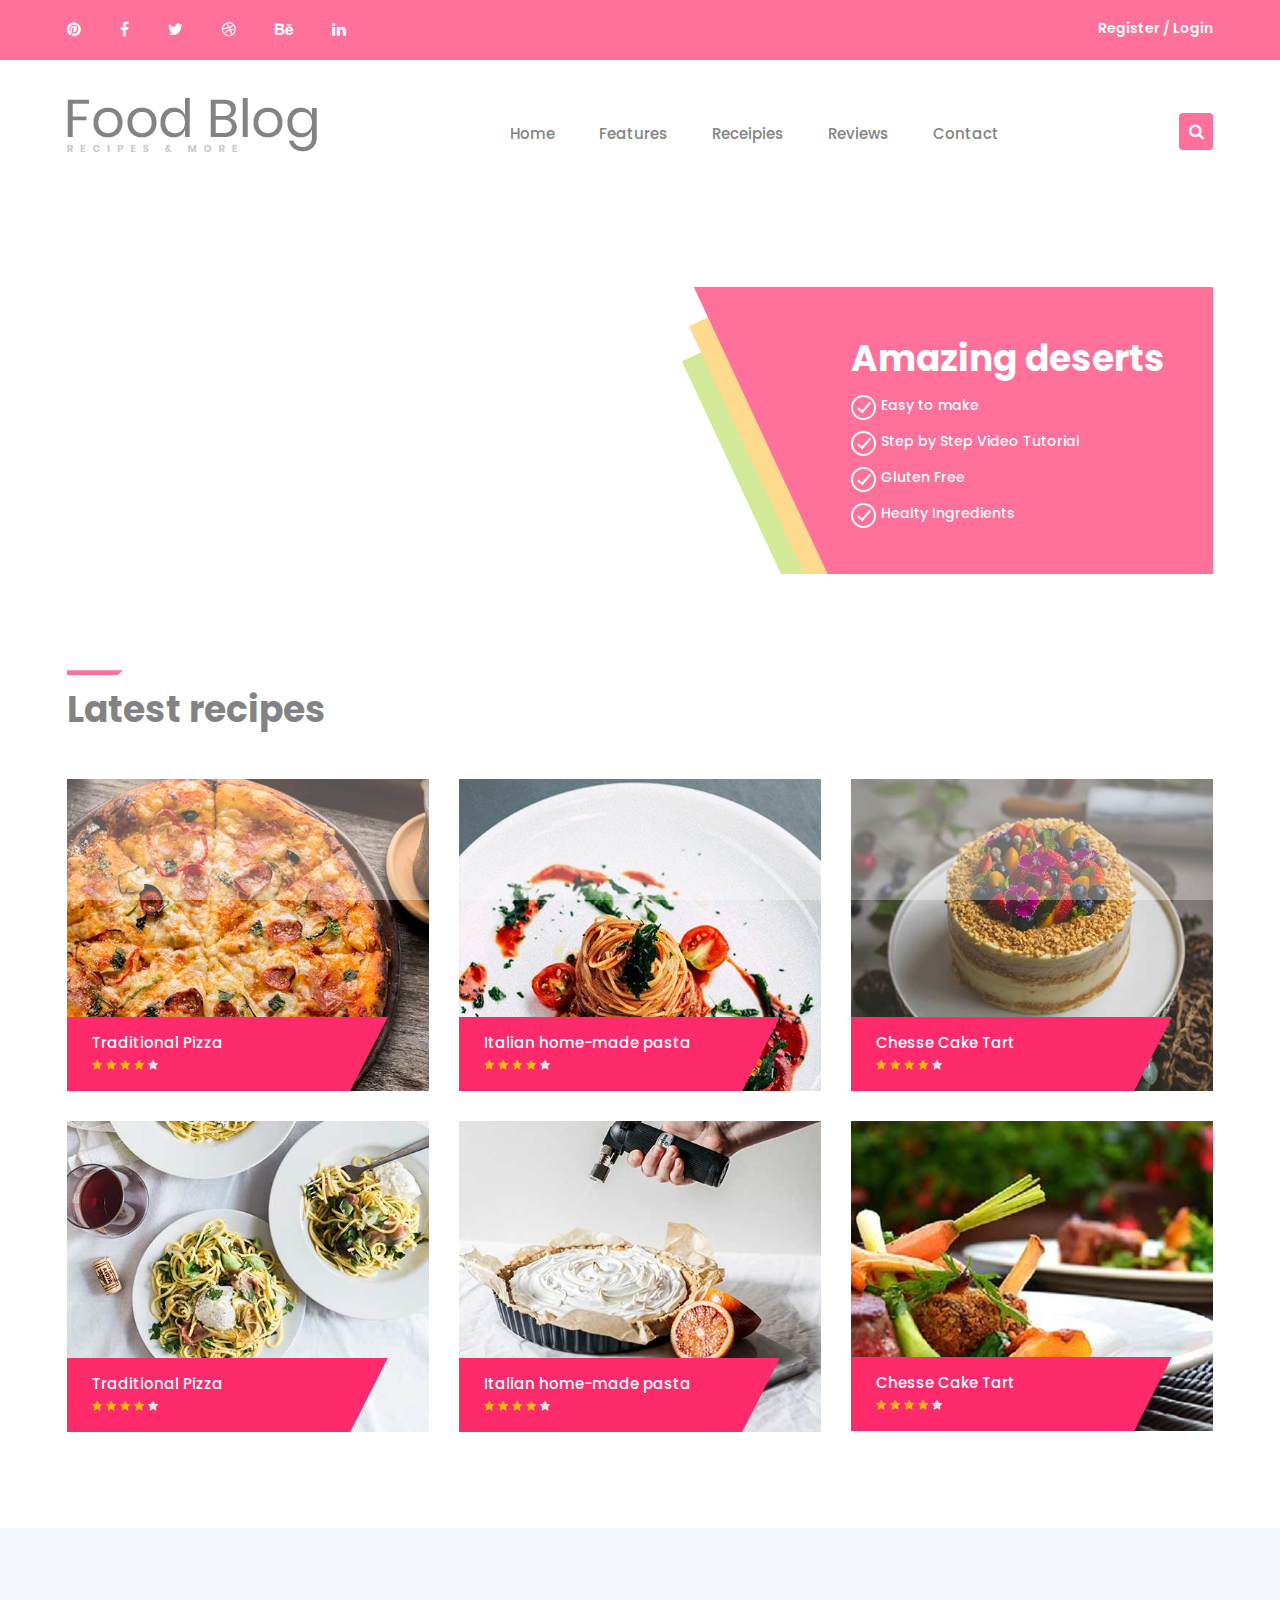
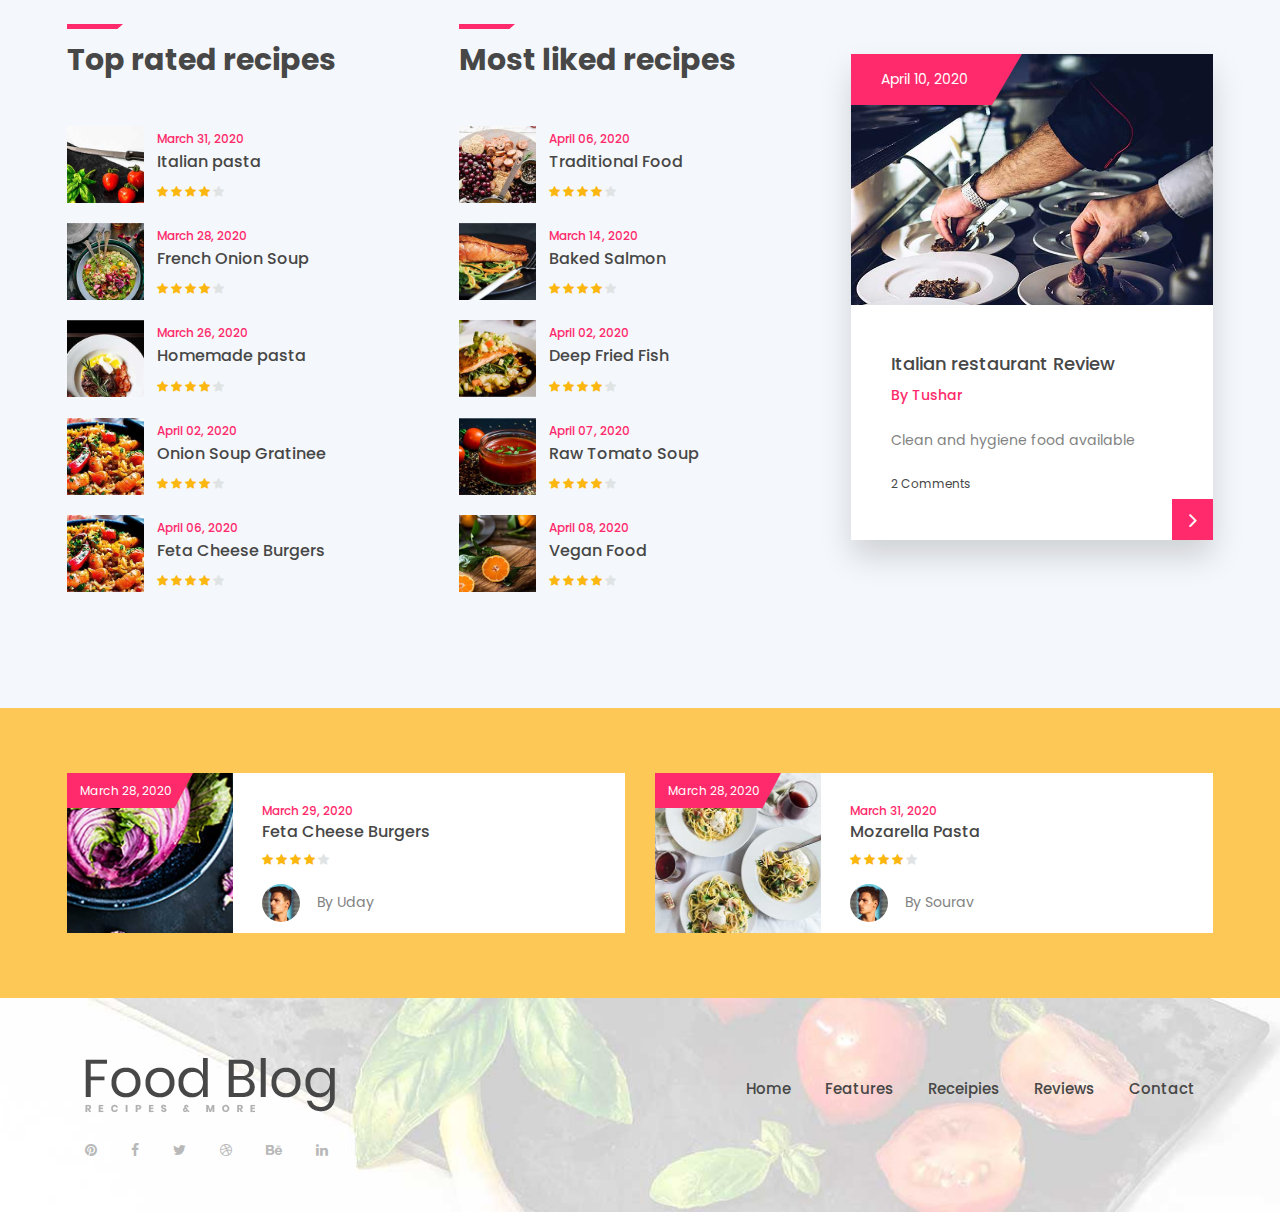
<file: index.html>
<!DOCTYPE html>
<html lang="en">
<head>
	<title>Food Blog</title>
	<meta charset="UTF-8">
	<meta name="description" content="Food Blog">
	<meta name="keywords" content="food, unica, creative, html">
	<meta name="viewport" content="width=device-width, initial-scale=1.0">

	<link href="img/favicon.ico" rel="shortcut icon"/>


	<link href="https://fonts.googleapis.com/css?family=Poppins:400,400i,500,500i,600,600i,700" rel="stylesheet">


	<link rel="stylesheet" href="css/bootstrap.min.css"/>
	<link rel="stylesheet" href="css/font-awesome.min.css"/>
	<link rel="stylesheet" href="css/owl.carousel.css"/>
	<link rel="stylesheet" href="css/animate.css"/>
	<link rel="stylesheet" href="css/style.css"/>
</head>
<body>
    <div id="preloder">
		<div class="loader"></div>
	</div>


	<header class="header-section">
		<div class="header-top">
			<div class="container">
				<div class="header-social">
					<a href="#"><i class="fa fa-pinterest"></i></a>
					<a href="#"><i class="fa fa-facebook"></i></a>
					<a href="#"><i class="fa fa-twitter"></i></a>
					<a href="#"><i class="fa fa-dribbble"></i></a>
					<a href="#"><i class="fa fa-behance"></i></a>
					<a href="#"><i class="fa fa-linkedin"></i></a>
				</div>
				<div class="user-panel">
					<a href="#">Register</a> /
					<a href="#">Login</a>
				</div>
			</div>
		</div>
		<div class="header-bottom">
			<div class="container">
				<a href="index.html" class="site-logo">
					<img src="img/logo.png" alt="">
				</a>
				<div class="nav-switch">
					<i class="fa fa-bars"></i>
				</div>
				<div class="header-search">
					<a href="#"><i class="fa fa-search"></i></a>
				</div>
				<ul class="main-menu">
					<li><a href="index.html">Home</a></li>
					<li><a href="about.html">Features</a></li>
					<li><a href="recipes.html">Receipies</a></li>
					<li><a href="#">Reviews</a></li>
					<li><a href="contact.html">Contact</a></li>
				</ul>
			</div>
		</div>
	</header>




	<section class="hero-section">
		<div class="hero-slider owl-carousel">
			<div class="hero-slide-item set-bg" data-setbg="img/slider-bg-1.jpg">
				<div class="hs-text">
					<h2 class="hs-title-1"><span>Healthy Recipes</span></h2>
					<h2 class="hs-title-2"><span>from the best chefs</span></h2>
					<h2 class="hs-title-3"><span>for all the foodies</span></h2>
				</div>
			</div>
			<div class="hero-slide-item set-bg" data-setbg="img/slider-bg-2.jpg">
				<div class="hs-text">
					<h2 class="hs-title-1"><span>Healthy Recipes</span></h2>
					<h2 class="hs-title-2"><span>from the best chefs</span></h2>
					<h2 class="hs-title-3"><span>for all the foodies</span></h2>
				</div>
			</div>
		</div>
	</section>

	<section class="add-section spad">
		<div class="container">
			<div class="add-warp">
				<div class="add-slider owl-carousel">
					<div class="as-item set-bg" data-setbg="img/add/1.jpg"></div>
					<div class="as-item set-bg" data-setbg="img/add/2.jpg"></div>
					<div class="as-item set-bg" data-setbg="img/add/3.jpg"></div>
				</div>
				<div class="row add-text-warp">
					<div class="col-lg-4 col-md-5 offset-lg-8 offset-md-7">
						<div class="add-text text-white">
							<div class="at-style"></div>
							<h2>Amazing deserts</h2>
							<ul>
								<li>Easy to make</li>
								<li>Step by Step Video Tutorial</li>
								<li>Gluten Free</li>
								<li>Healty  Ingredients</li>
							</ul>
						</div>
					</div>
				</div>
			</div>
		</div>
	</section>




	<section class="recipes-section spad pt-0">
		<div class="container">
			<div class="section-title">
				<h2>Latest recipes</h2>
			</div>
			<div class="row">
				<div class="col-lg-4 col-md-6">
					<div class="recipe">
						<img src="img/recipes/1.jpg" alt="">
						<div class="recipe-info-warp">
							<div class="recipe-info">
								<h3>Traditional Pizza</h3>
								<div class="rating">
									<i class="fa fa-star"></i>
									<i class="fa fa-star"></i>
									<i class="fa fa-star"></i>
									<i class="fa fa-star"></i>
									<i class="fa fa-star is-fade"></i>
								</div>
							</div>
						</div>
					</div>
				</div>
				<div class="col-lg-4 col-md-6 col-md-6">
					<div class="recipe">
						<img src="img/recipes/2.jpg" alt="">
						<div class="recipe-info-warp">
							<div class="recipe-info">
								<h3>Italian home-made pasta</h3>
								<div class="rating">
									<i class="fa fa-star"></i>
									<i class="fa fa-star"></i>
									<i class="fa fa-star"></i>
									<i class="fa fa-star"></i>
									<i class="fa fa-star is-fade"></i>
								</div>
							</div>
						</div>
					</div>
				</div>
				<div class="col-lg-4 col-md-6">
					<div class="recipe">
						<img src="img/recipes/3.jpg" alt="">
						<div class="recipe-info-warp">
							<div class="recipe-info">
								<h3>Chesse Cake Tart</h3>
								<div class="rating">
									<i class="fa fa-star"></i>
									<i class="fa fa-star"></i>
									<i class="fa fa-star"></i>
									<i class="fa fa-star"></i>
									<i class="fa fa-star is-fade"></i>
								</div>
							</div>
						</div>
					</div>
				</div>
				<div class="col-lg-4 col-md-6">
					<div class="recipe">
						<img src="img/recipes/4.jpg" alt="">
						<div class="recipe-info-warp">
							<div class="recipe-info">
								<h3>Traditional Pizza</h3>
								<div class="rating">
									<i class="fa fa-star"></i>
									<i class="fa fa-star"></i>
									<i class="fa fa-star"></i>
									<i class="fa fa-star"></i>
									<i class="fa fa-star is-fade"></i>
								</div>
							</div>
						</div>
					</div>
				</div>
				<div class="col-lg-4 col-md-6">
					<div class="recipe">
						<img src="img/recipes/5.jpg" alt="">
						<div class="recipe-info-warp">
							<div class="recipe-info">
								<h3>Italian home-made pasta</h3>
								<div class="rating">
									<i class="fa fa-star"></i>
									<i class="fa fa-star"></i>
									<i class="fa fa-star"></i>
									<i class="fa fa-star"></i>
									<i class="fa fa-star is-fade"></i>
								</div>
							</div>
						</div>
					</div>
				</div>
				<div class="col-lg-4 col-md-6">
					<div class="recipe">
						<img src="img/recipes/6.jpg" alt="">
						<div class="recipe-info-warp">
								<div class="recipe-info">
								<h3>Chesse Cake Tart</h3>
								<div class="rating">
									<i class="fa fa-star"></i>
									<i class="fa fa-star"></i>
									<i class="fa fa-star"></i>
									<i class="fa fa-star"></i>
									<i class="fa fa-star is-fade"></i>
								</div>
							</div>
						</div>
					</div>
				</div>
			</div>
		</div>
	</section>

	<section class="bottom-widgets-section spad">
		<div class="container">
			<div class="row">
				<div class="col-lg-4 col-md-6 ftw-warp">
					<div class="section-title">
						<h3>Top rated recipes</h3>
					</div>
					<ul class="sp-recipes-list">
						<li>
							<div class="rl-thumb set-bg" data-setbg="img/thumb/1.jpg"></div>
							<div class="rl-info">
								<span>March 31, 2020</span>
								<h6>Italian pasta</h6>
								<div class="rating">
									<i class="fa fa-star"></i>
									<i class="fa fa-star"></i>
									<i class="fa fa-star"></i>
									<i class="fa fa-star"></i>
									<i class="fa fa-star is-fade"></i>
								</div>
							</div>
						</li>
						<li>
							<div class="rl-thumb set-bg" data-setbg="img/thumb/2.jpg"></div>
							<div class="rl-info">
								<span>March 28, 2020</span>
								<h6>French Onion Soup</h6>
								<div class="rating">
									<i class="fa fa-star"></i>
									<i class="fa fa-star"></i>
									<i class="fa fa-star"></i>
									<i class="fa fa-star"></i>
									<i class="fa fa-star is-fade"></i>
								</div>
							</div>
						</li>
						<li>
							<div class="rl-thumb set-bg" data-setbg="img/thumb/3.jpg"></div>
							<div class="rl-info">
								<span>March 26, 2020</span>
								<h6>Homemade  pasta</h6>
								<div class="rating">
									<i class="fa fa-star"></i>
									<i class="fa fa-star"></i>
									<i class="fa fa-star"></i>
									<i class="fa fa-star"></i>
									<i class="fa fa-star is-fade"></i>
								</div>
							</div>
						</li>
						<li>
							<div class="rl-thumb set-bg" data-setbg="img/thumb/4.jpg"></div>
							<div class="rl-info">
								<span>April 02, 2020</span>
								<h6>Onion Soup Gratinee</h6>
								<div class="rating">
									<i class="fa fa-star"></i>
									<i class="fa fa-star"></i>
									<i class="fa fa-star"></i>
									<i class="fa fa-star"></i>
									<i class="fa fa-star is-fade"></i>
								</div>
							</div>
						</li>
						<li>
							<div class="rl-thumb set-bg" data-setbg="img/thumb/4.jpg"></div>
							<div class="rl-info">
								<span>April 06, 2020</span>
								<h6>Feta Cheese Burgers</h6>
								<div class="rating">
									<i class="fa fa-star"></i>
									<i class="fa fa-star"></i>
									<i class="fa fa-star"></i>
									<i class="fa fa-star"></i>
									<i class="fa fa-star is-fade"></i>
								</div>
							</div>
						</li>
					</ul>
				</div>
				<div class="col-lg-4 col-md-6 ftw-warp">
					<div class="section-title">
						<h3>Most liked recipes</h3>
					</div>
					<ul class="sp-recipes-list">
						<li>
							<div class="rl-thumb set-bg" data-setbg="img/thumb/6.jpg"></div>
							<div class="rl-info">
								<span>April 06, 2020</span>
								<h6>Traditional Food</h6>
								<div class="rating">
									<i class="fa fa-star"></i>
									<i class="fa fa-star"></i>
									<i class="fa fa-star"></i>
									<i class="fa fa-star"></i>
									<i class="fa fa-star is-fade"></i>
								</div>
							</div>
						</li>
						<li>
							<div class="rl-thumb set-bg" data-setbg="img/thumb/7.jpg"></div>
							<div class="rl-info">
								<span>March 14, 2020</span>
								<h6>Baked Salmon</h6>
								<div class="rating">
									<i class="fa fa-star"></i>
									<i class="fa fa-star"></i>
									<i class="fa fa-star"></i>
									<i class="fa fa-star"></i>
									<i class="fa fa-star is-fade"></i>
								</div>
							</div>
						</li>
						<li>
							<div class="rl-thumb set-bg" data-setbg="img/thumb/8.jpg"></div>
							<div class="rl-info">
								<span>April 02, 2020</span>
								<h6>Deep Fried Fish</h6>
								<div class="rating">
									<i class="fa fa-star"></i>
									<i class="fa fa-star"></i>
									<i class="fa fa-star"></i>
									<i class="fa fa-star"></i>
									<i class="fa fa-star is-fade"></i>
								</div>
							</div>
						</li>
						<li>
							<div class="rl-thumb set-bg" data-setbg="img/thumb/9.jpg"></div>
							<div class="rl-info">
								<span>April 07, 2020</span>
								<h6>Raw Tomato Soup</h6>
								<div class="rating">
									<i class="fa fa-star"></i>
									<i class="fa fa-star"></i>
									<i class="fa fa-star"></i>
									<i class="fa fa-star"></i>
									<i class="fa fa-star is-fade"></i>
								</div>
							</div>
						</li>
						<li>
							<div class="rl-thumb set-bg" data-setbg="img/thumb/10.jpg"></div>
							<div class="rl-info">
								<span>April 08, 2020</span>
								<h6>Vegan Food</h6>
								<div class="rating">
									<i class="fa fa-star"></i>
									<i class="fa fa-star"></i>
									<i class="fa fa-star"></i>
									<i class="fa fa-star"></i>
									<i class="fa fa-star is-fade"></i>
								</div>
							</div>
						</li>
					</ul>
				</div>
				<div class="col-lg-4">
					<div class="sp-blog-item">
						<div class="blog-thubm">
							<img src="img/blog/1.jpg" alt="">
							<div class="blog-date">
								<span>April 10, 2020</span>
							</div>
						</div>
						<div class="blog-text">
							<h5>Italian restaurant Review</h5>
							<span>By Tushar</span>
							<p>Clean and hygiene food available</p>
							<a href="#" class="comment">2 Comments</a>
							<a href="#" class="readmore"><i class="fa fa-angle-right"></i></a>
						</div>
					</div>
				</div>
			</div>
		</div>
	</section>

	<section class="review-section">
		<div class="container">
			<div class="row">
				<div class="col-lg-6 col-md-8 offset-lg-0 offset-md-2">
					<div class="review-item">
						<div class="review-thumb set-bg" data-setbg="img/thumb/11.jpg">
							<div class="review-date">
								<span>March 28, 2020</span>
							</div>
						</div>
						<div class="review-text">
							<span>March 29, 2020</span>
							<h6>Feta Cheese Burgers</h6>
							<div class="rating">
								<i class="fa fa-star"></i>
								<i class="fa fa-star"></i>
								<i class="fa fa-star"></i>
								<i class="fa fa-star"></i>
								<i class="fa fa-star is-fade"></i>
							</div>
							<div class="author-meta">
								<div class="author-pic set-bg" data-setbg="img/author.jpg"></div>
								<p>By Uday</p>
							</div>
						</div>
					</div>
				</div>
				<div class="col-lg-6 col-md-8 offset-lg-0 offset-md-2">
					<div class="review-item">
						<div class="review-thumb set-bg" data-setbg="img/thumb/12.jpg">
							<div class="review-date">
								<span>March 28, 2020</span>
							</div>
						</div>
						<div class="review-text">
							<span>March 31, 2020</span>
							<h6>Mozarella Pasta</h6>
							<div class="rating">
								<i class="fa fa-star"></i>
								<i class="fa fa-star"></i>
								<i class="fa fa-star"></i>
								<i class="fa fa-star"></i>
								<i class="fa fa-star is-fade"></i>
							</div>
							<div class="author-meta">
								<div class="author-pic set-bg" data-setbg="img/author.jpg"></div>
								<p>By Sourav</p>
							</div>
						</div>
					</div>
				</div>
			</div>
		</div>
	</section>

	<div class="gallery">
		<div class="gallery-slider owl-carousel">
			<div class="gs-item set-bg" data-setbg="img/instagram/1.jpg"></div>
			<div class="gs-item set-bg" data-setbg="img/instagram/2.jpg"></div>
			<div class="gs-item set-bg" data-setbg="img/instagram/3.jpg"></div>
			<div class="gs-item set-bg" data-setbg="img/instagram/4.jpg"></div>
			<div class="gs-item set-bg" data-setbg="img/instagram/5.jpg"></div>
			<div class="gs-item set-bg" data-setbg="img/instagram/6.jpg"></div>
		</div>
	</div>

	<footer class="footer-section set-bg" data-setbg="img/footer-bg.jpg">
		<div class="container-fluid">
			<div class="row">
				<div class="col-lg-6">
					<div class="footer-logo">
						<img src="img/logo.png" alt="">
					</div>
					<div class="footer-social">
						<a href="#"><i class="fa fa-pinterest"></i></a>
						<a href="#"><i class="fa fa-facebook"></i></a>
						<a href="#"><i class="fa fa-twitter"></i></a>
						<a href="#"><i class="fa fa-dribbble"></i></a>
						<a href="#"><i class="fa fa-behance"></i></a>
						<a href="#"><i class="fa fa-linkedin"></i></a>
					</div>
				</div>
				<div class="col-lg-6 text-lg-right">
					<ul class="footer-menu">
						<li><a href="#">Home</a></li>
						<li><a href="#">Features</a></li>
						<li><a href="#">Receipies</a></li>
						<li><a href="#">Reviews</a></li>
						<li><a href="#">Contact</a></li>
					</ul>

				</div>
			</div>
		</div>
	</footer>

	<script src="js/jquery-3.2.1.min.js"></script>
	<script src="js/owl.carousel.min.js"></script>
	<script src="js/main.js"></script>
</body>
</html>
</file>
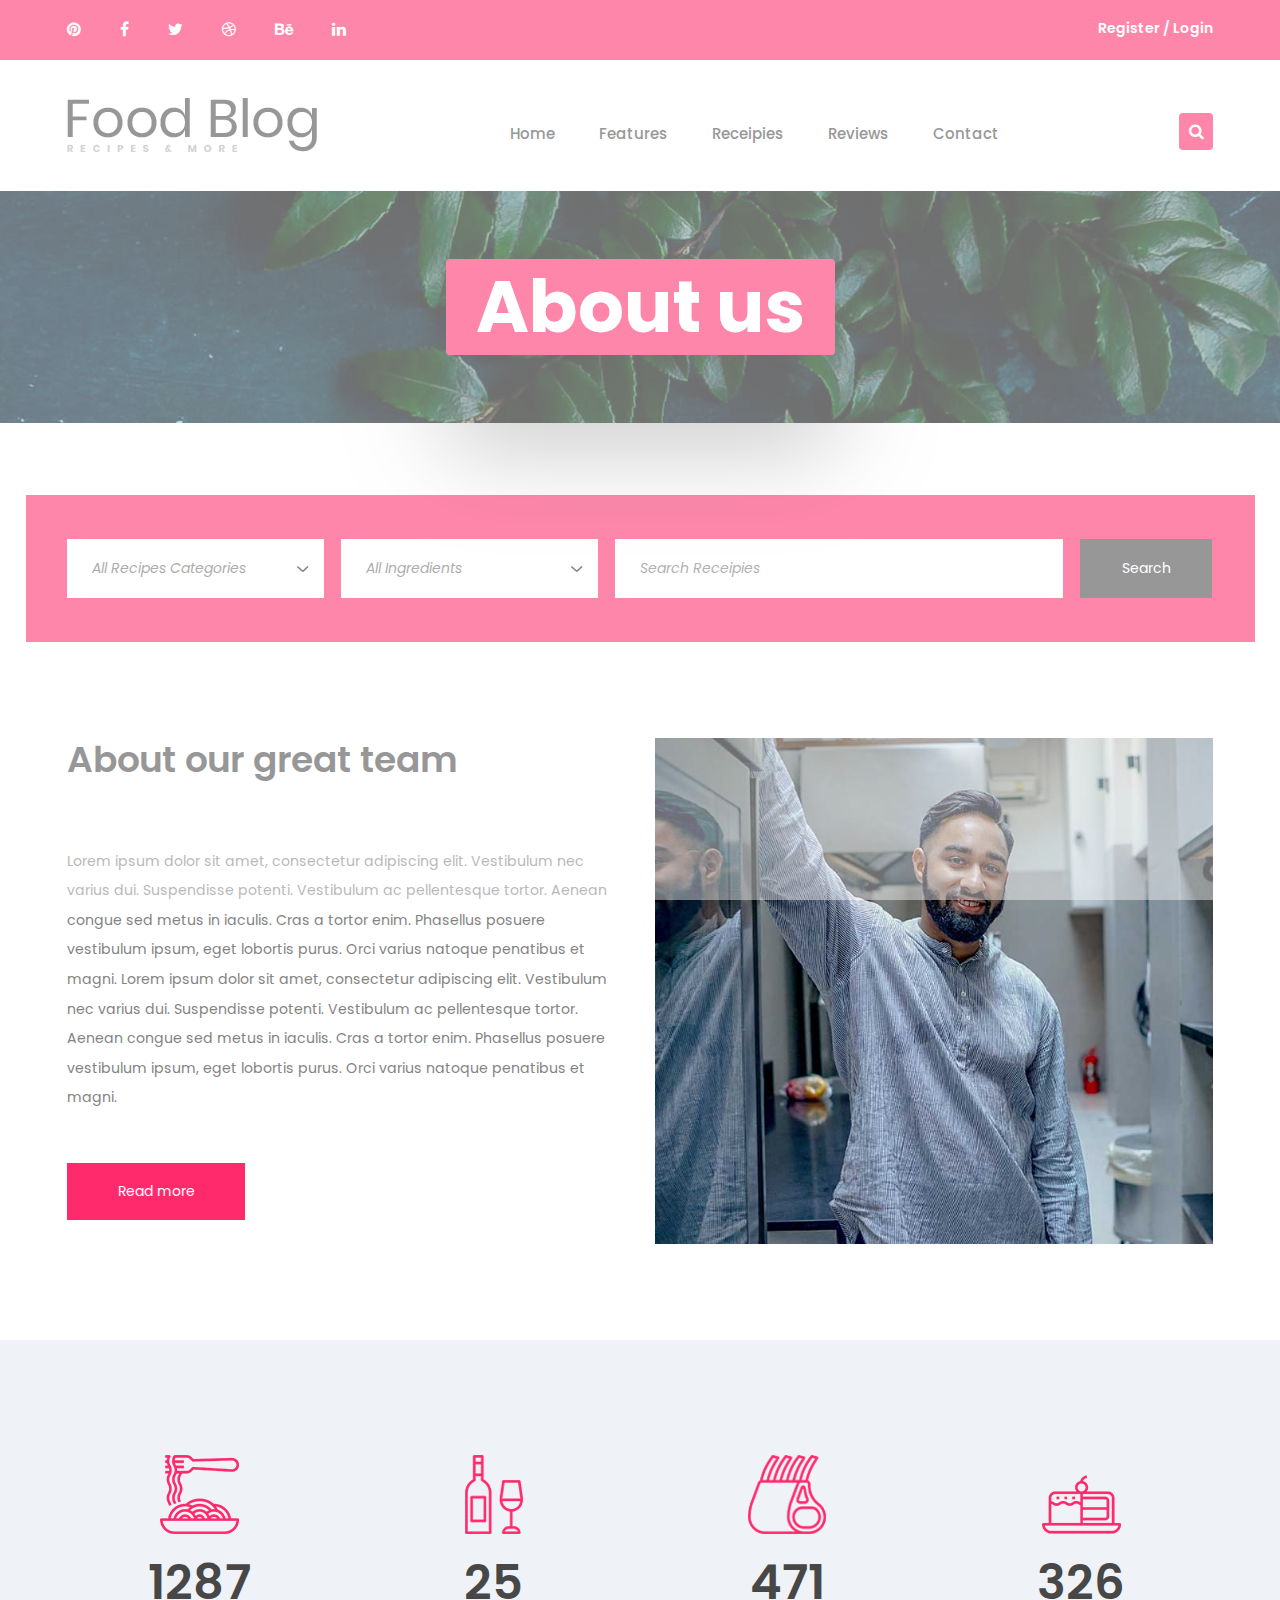
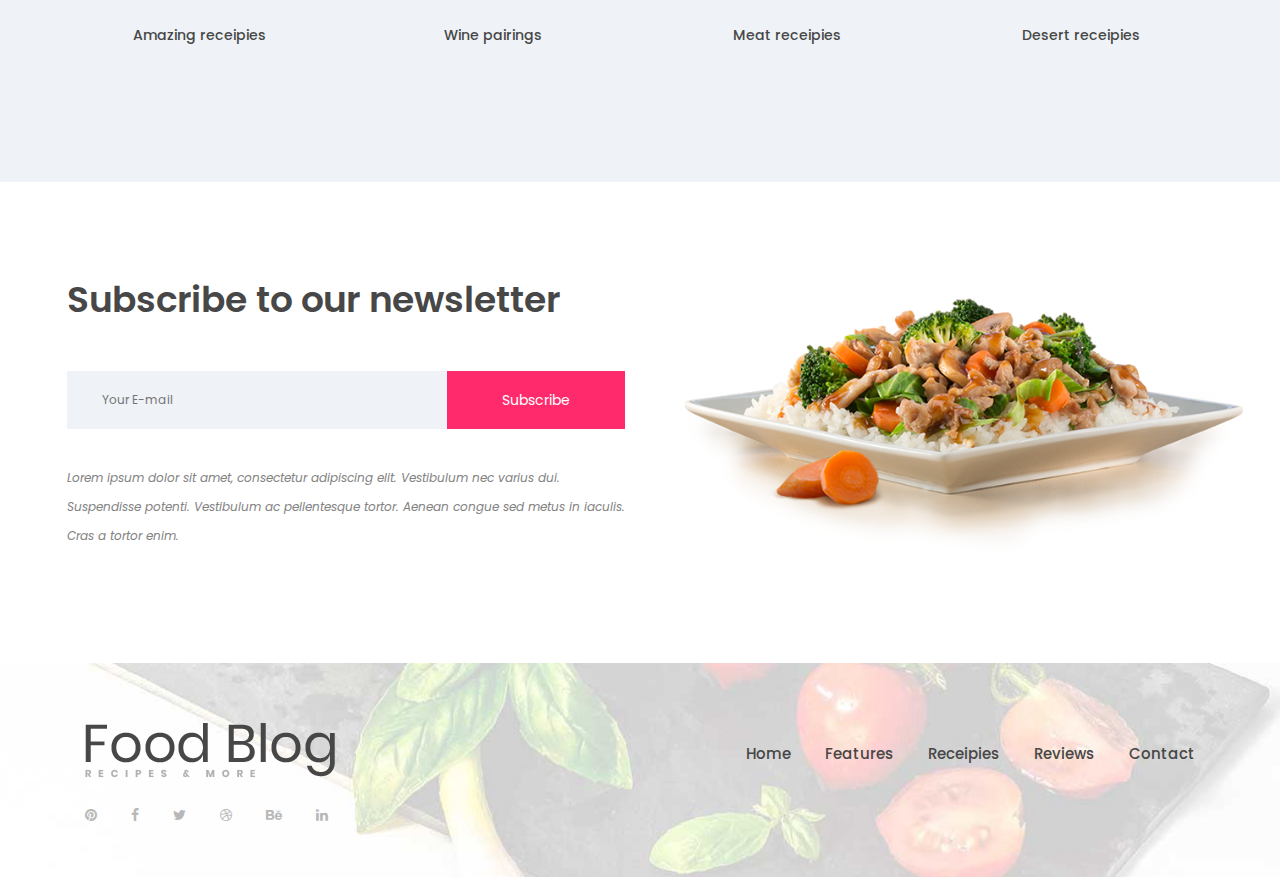
<file: about.html>
<!DOCTYPE html>
<html lang="en">
<head>
	<title>Food Blog</title>
	<meta charset="UTF-8">
	<meta name="description" content="Food Blog">
	<meta name="keywords" content="food, unica, creative, html">
	<meta name="viewport" content="width=device-width, initial-scale=1.0">

	<link href="img/favicon.ico" rel="shortcut icon"/>


	<link href="https://fonts.googleapis.com/css?family=Poppins:400,400i,500,500i,600,600i,700" rel="stylesheet">


	<link rel="stylesheet" href="css/bootstrap.min.css"/>
	<link rel="stylesheet" href="css/font-awesome.min.css"/>
	<link rel="stylesheet" href="css/owl.carousel.css"/>
	<link rel="stylesheet" href="css/animate.css"/>
	<link rel="stylesheet" href="css/style.css"/>



	  <script src="https://oss.maxcdn.com/html5shiv/3.7.2/html5shiv.min.js"></script>
	  <script src="https://oss.maxcdn.com/respond/1.4.2/respond.min.js"></script>


</head>
<body>

	<div id="preloder">
		<div class="loader"></div>
	</div>


	<header class="header-section">
		<div class="header-top">
			<div class="container">
				<div class="header-social">
					<a href="#"><i class="fa fa-pinterest"></i></a>
					<a href="#"><i class="fa fa-facebook"></i></a>
					<a href="#"><i class="fa fa-twitter"></i></a>
					<a href="#"><i class="fa fa-dribbble"></i></a>
					<a href="#"><i class="fa fa-behance"></i></a>
					<a href="#"><i class="fa fa-linkedin"></i></a>
				</div>
				<div class="user-panel">
					<a href="#">Register</a> /
					<a href="#">Login</a>
				</div>
			</div>
		</div>
		<div class="header-bottom">
			<div class="container">
				<a href="index.html" class="site-logo">
					<img src="img/logo.png" alt="">
				</a>
				<div class="nav-switch">
					<i class="fa fa-bars"></i>
				</div>
				<div class="header-search">
					<a href="#"><i class="fa fa-search"></i></a>
				</div>
				<ul class="main-menu">
					<li><a href="index.html">Home</a></li>
					<li><a href="about.html">Features</a></li>
					<li><a href="recipes.html">Receipies</a></li>
					<li><a href="#">Reviews</a></li>
					<li><a href="contact.html">Contact</a></li>
				</ul>
			</div>
		</div>
	</header>

	<section class="page-top-section set-bg" data-setbg="img/page-top-bg.jpg">
		<div class="container">
			<h2>About us</h2>
		</div>
	</section>

	<div class="search-form-section">
		<div class="sf-warp">
			<div class="container">
				<form class="big-search-form">
					<select>
						<option>All Recipes Categories</option>
						<option>Pizza</option>
						<option>Salads</option>
						<option>Desserts</option>
						<option>Side Dishes</option>
					</select>
					<select>
						<option>All Ingredients</option>
						<option>Breakfast</option>
						<option>Lunch</option>
						<option>Dinner</option>
					</select>
					<input type="text" placeholder="Search Receipies">
					<button class="bsf-btn">Search</button>
				</form>
			</div>
		</div>
	</div>

	<section class="about-section spad">
		<div class="container">
			<div class="row">
				<div class="col-lg-6 about-text">
					<h2>About our great team</h2>
					<p>Lorem ipsum dolor sit amet, consectetur adipiscing elit. Vestibulum nec varius dui. Suspendisse potenti. Vestibulum ac pellentesque tortor. Aenean congue sed metus in iaculis. Cras a tortor enim. Phasellus posuere vestibulum ipsum, eget lobortis purus. Orci varius natoque penatibus et magni. Lorem ipsum dolor sit amet, consectetur adipiscing elit. Vestibulum nec varius dui. Suspendisse potenti. Vestibulum ac pellentesque tortor. Aenean congue sed metus in iaculis. Cras a tortor enim. Phasellus posuere vestibulum ipsum, eget lobortis purus. Orci varius natoque penatibus et magni.</p>
					<div class="site-btn">Read more</div>
				</div>
				<div class="col-lg-6">
					<img src="img/about.jpg" alt="">
				</div>
			</div>
		</div>
	</section>

	<section class="facts-section">
		<div class="facts-warp">
			<div class="container">
				<div class="row">
					<div class="col-lg-3 col-sm-6 fact-item">
						<div class="fact-icon">
							<img src="img/icon/1.png" alt="">
						</div>
						<h2>1287</h2>
						<p>Amazing receipies</p>
					</div>
					<div class="col-lg-3 col-sm-6 fact-item">
						<div class="fact-icon">
							<img src="img/icon/2.png" alt="">
						</div>
						<h2>25</h2>
						<p>Wine pairings</p>
					</div>
					<div class="col-lg-3 col-sm-6 fact-item">
						<div class="fact-icon">
							<img src="img/icon/3.png" alt="">
						</div>
						<h2>471</h2>
						<p>Meat receipies</p>
					</div>
					<div class="col-lg-3 col-sm-6 fact-item">
						<div class="fact-icon">
							<img src="img/icon/4.png" alt="">
						</div>
						<h2>326</h2>
						<p>Desert receipies</p>
					</div>
				</div>
			</div>
		</div>
	</section>

	<section class="newsletter-section spad">
		<div class="container">
			<div class="row">
				<div class="col-lg-6 nl-text">
					<h2>Subscribe to our newsletter</h2>
					<form class="newsletter-form">
						<input type="text" placeholder="Your E-mail">
						<button class="site-btn">Subscribe</button>
					</form>
					<p>Lorem ipsum dolor sit amet, consectetur adipiscing elit. Vestibulum nec varius dui. Suspendisse potenti. Vestibulum ac pellentesque tortor. Aenean congue sed metus in iaculis. Cras a tortor enim. </p>
				</div>
				<div class="col-lg-6">
					<img class="nl-sp-img" src="img/newslatter.png" alt="">
				</div>
			</div>
		</div>
	</section>

	<div class="gallery">
		<div class="gallery-slider owl-carousel">
			<div class="gs-item set-bg" data-setbg="img/instagram/1.jpg"></div>
			<div class="gs-item set-bg" data-setbg="img/instagram/2.jpg"></div>
			<div class="gs-item set-bg" data-setbg="img/instagram/3.jpg"></div>
			<div class="gs-item set-bg" data-setbg="img/instagram/4.jpg"></div>
			<div class="gs-item set-bg" data-setbg="img/instagram/5.jpg"></div>
			<div class="gs-item set-bg" data-setbg="img/instagram/6.jpg"></div>
		</div>
	</div>

	<footer class="footer-section set-bg" data-setbg="img/footer-bg.jpg">
		<div class="container-fluid">
			<div class="row">
				<div class="col-lg-6">
					<div class="footer-logo">
						<img src="img/logo.png" alt="">
					</div>
					<div class="footer-social">
						<a href="#"><i class="fa fa-pinterest"></i></a>
						<a href="#"><i class="fa fa-facebook"></i></a>
						<a href="#"><i class="fa fa-twitter"></i></a>
						<a href="#"><i class="fa fa-dribbble"></i></a>
						<a href="#"><i class="fa fa-behance"></i></a>
						<a href="#"><i class="fa fa-linkedin"></i></a>
					</div>
				</div>
				<div class="col-lg-6 text-lg-right">
					<ul class="footer-menu">
						<li><a href="#">Home</a></li>
						<li><a href="#">Features</a></li>
						<li><a href="#">Receipies</a></li>
						<li><a href="#">Reviews</a></li>
						<li><a href="#">Contact</a></li>
					</ul>

				</div>
			</div>
		</div>
	</footer>

	<script src="js/jquery-3.2.1.min.js"></script>
	<script src="js/owl.carousel.min.js"></script>
	<script src="js/main.js"></script>
</body>
</html>
</file>
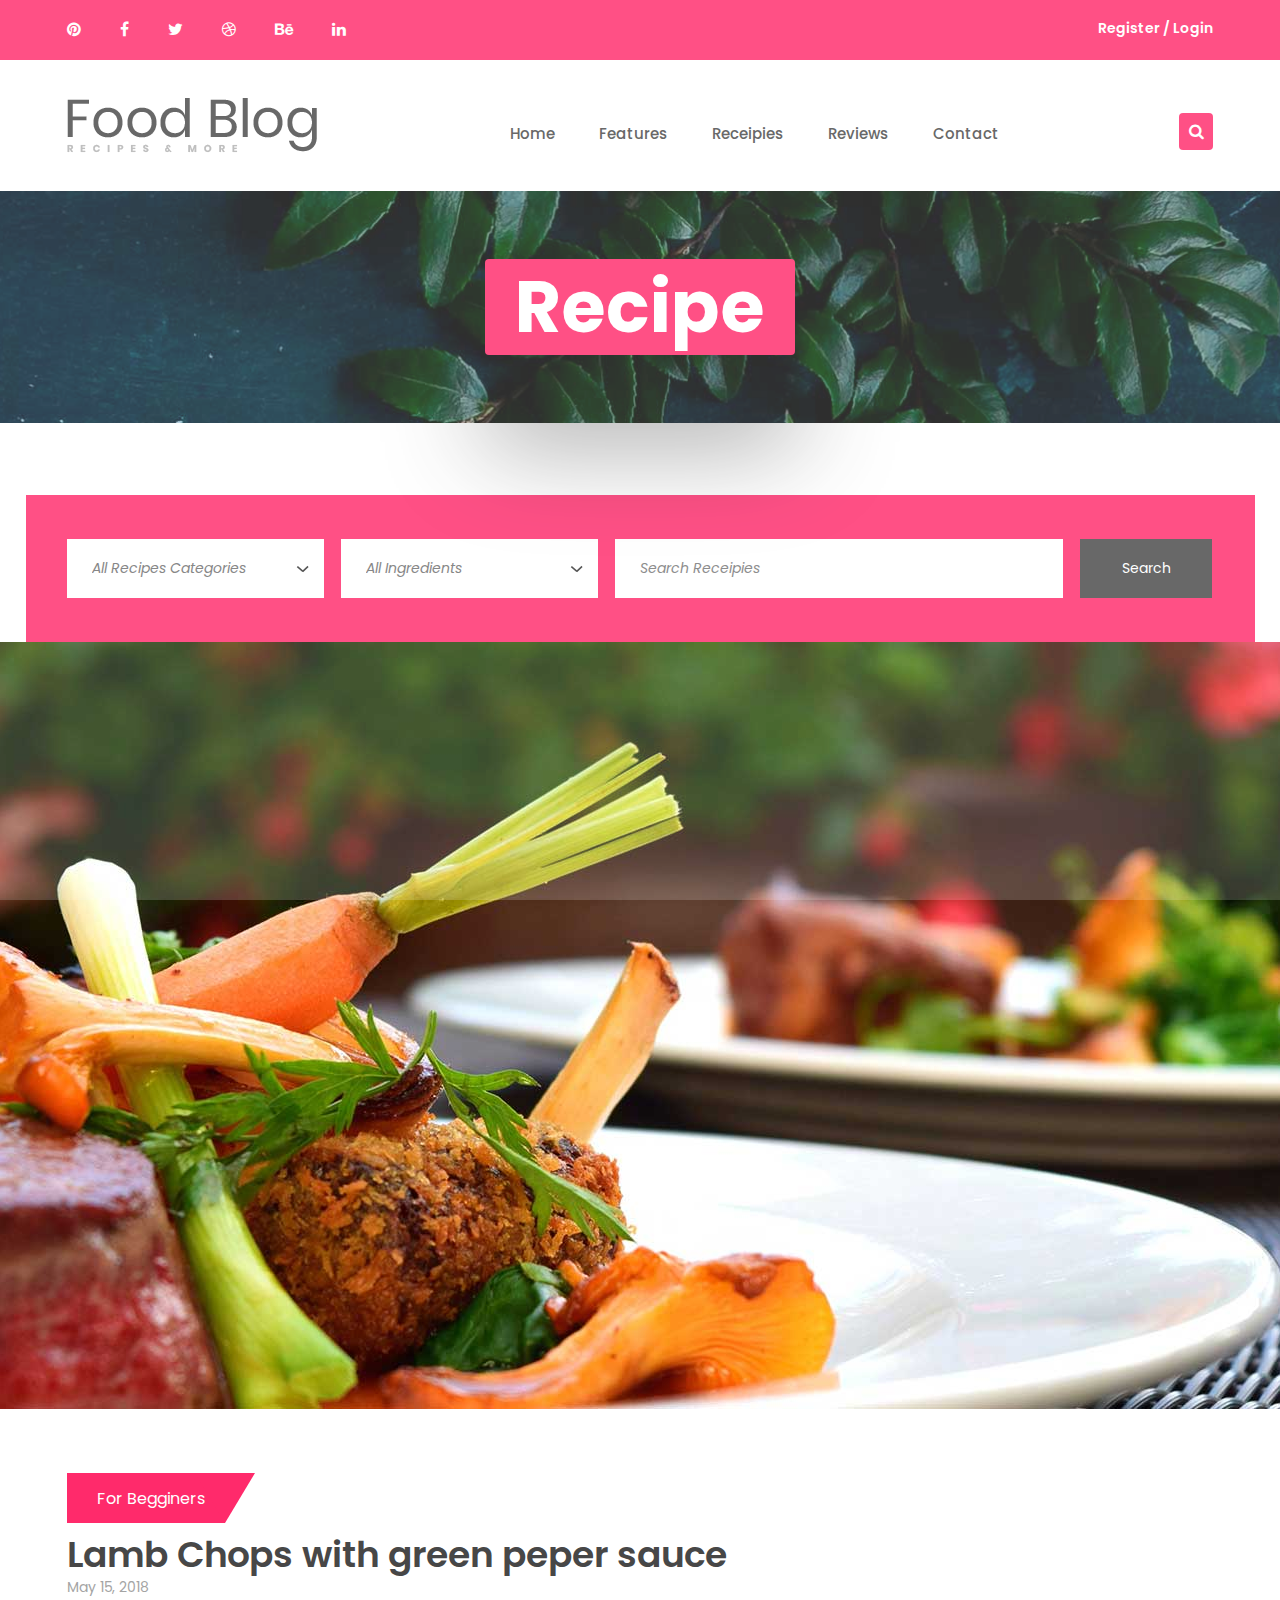
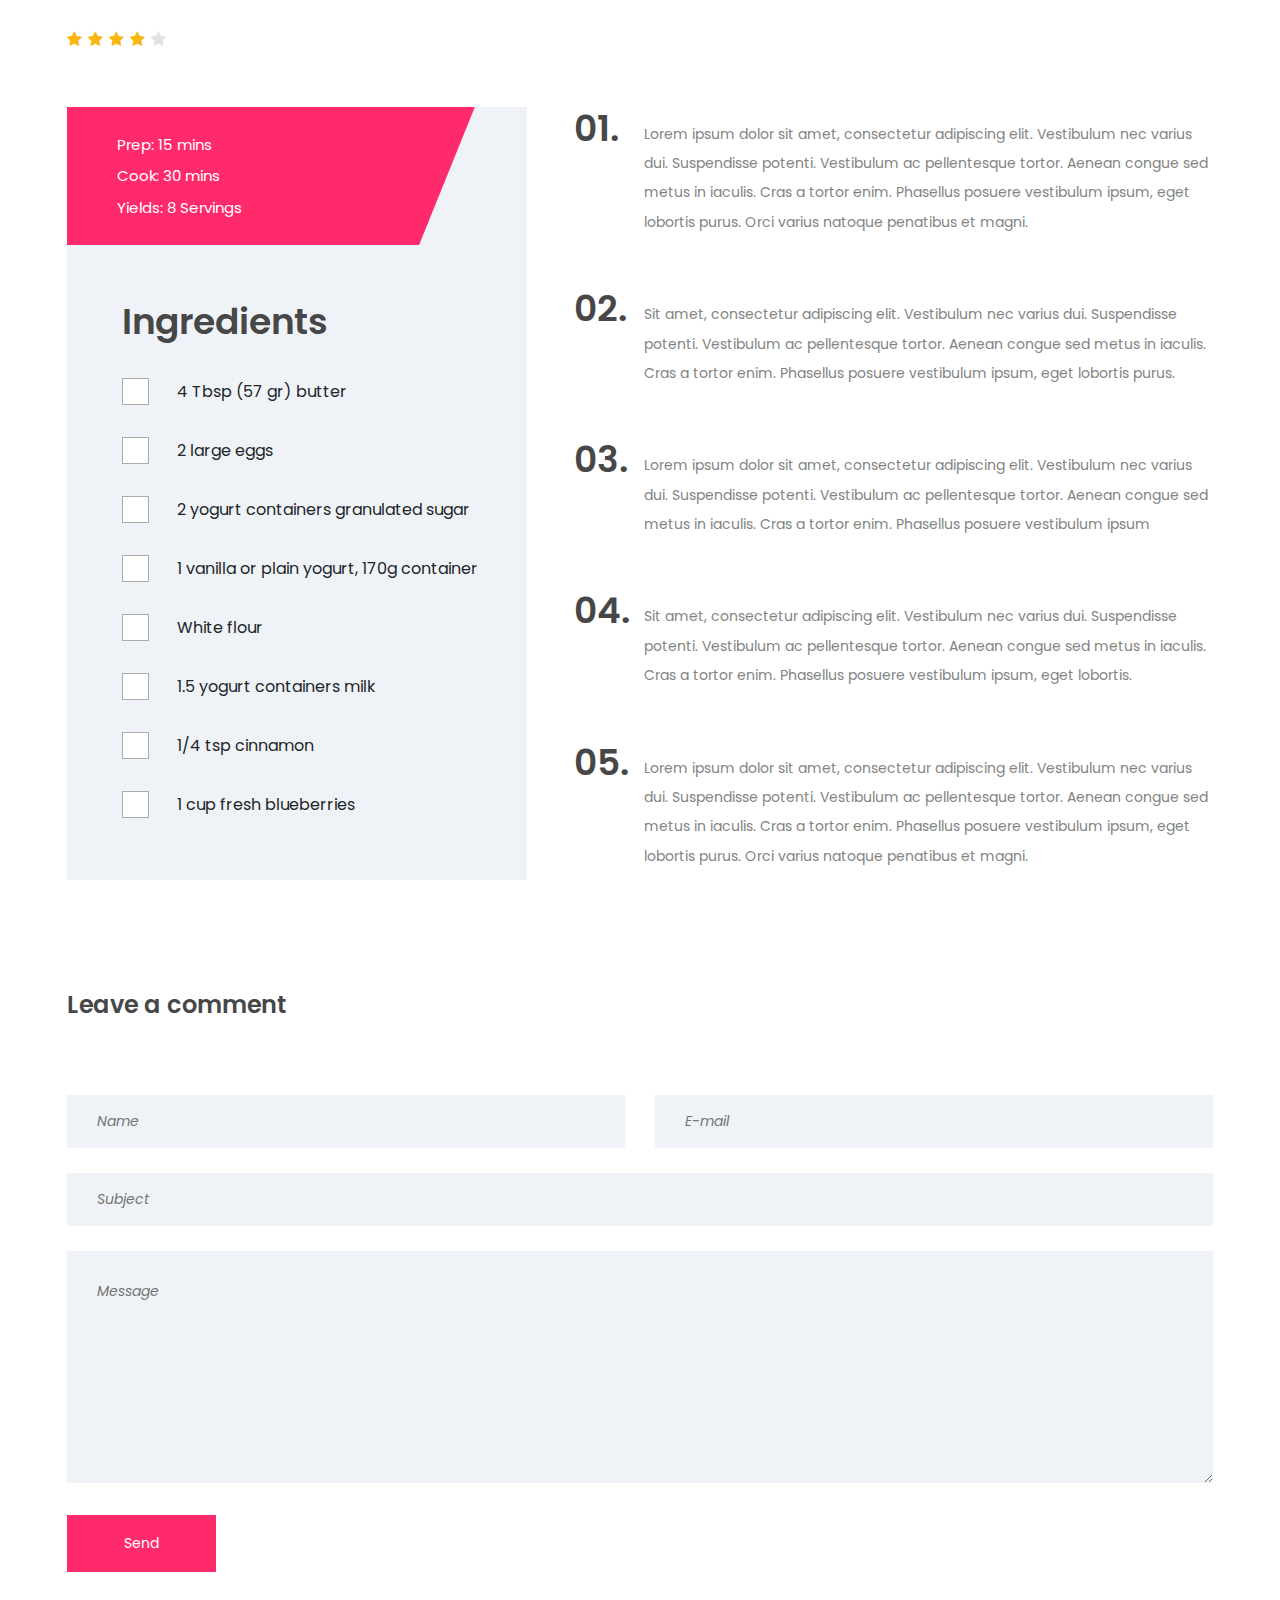
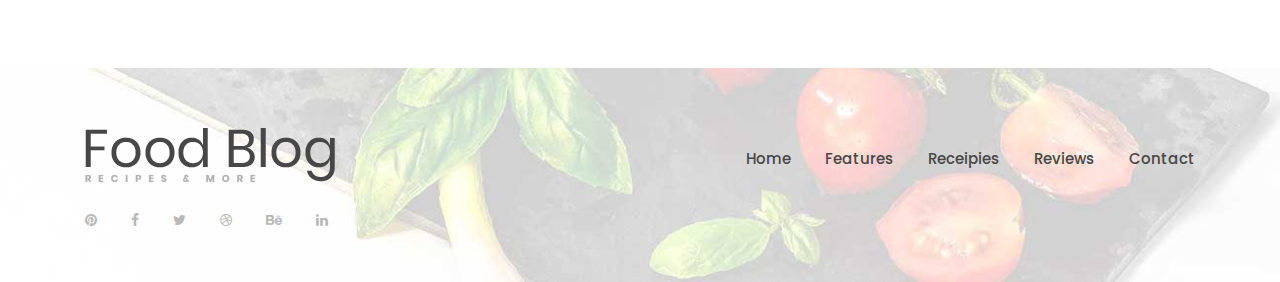
<file: recipe-single.html>
<!DOCTYPE html>
<html lang="en">
<head>
	<title>Food Blog</title>
	<meta charset="UTF-8">
	<meta name="description" content="Food Blog">
	<meta name="keywords" content="food, unica, creative, html">
	<meta name="viewport" content="width=device-width, initial-scale=1.0">

	<link href="img/favicon.ico" rel="shortcut icon"/>


	<link href="https://fonts.googleapis.com/css?family=Poppins:400,400i,500,500i,600,600i,700" rel="stylesheet">


	<link rel="stylesheet" href="css/bootstrap.min.css"/>
	<link rel="stylesheet" href="css/font-awesome.min.css"/>
	<link rel="stylesheet" href="css/owl.carousel.css"/>
	<link rel="stylesheet" href="css/animate.css"/>
	<link rel="stylesheet" href="css/style.css"/>



	  <script src="https://oss.maxcdn.com/html5shiv/3.7.2/html5shiv.min.js"></script>
	  <script src="https://oss.maxcdn.com/respond/1.4.2/respond.min.js"></script>


</head>
<body>

	<div id="preloder">
		<div class="loader"></div>
	</div>


	<header class="header-section">
		<div class="header-top">
			<div class="container">
				<div class="header-social">
					<a href="#"><i class="fa fa-pinterest"></i></a>
					<a href="#"><i class="fa fa-facebook"></i></a>
					<a href="#"><i class="fa fa-twitter"></i></a>
					<a href="#"><i class="fa fa-dribbble"></i></a>
					<a href="#"><i class="fa fa-behance"></i></a>
					<a href="#"><i class="fa fa-linkedin"></i></a>
				</div>
				<div class="user-panel">
					<a href="#">Register</a> /
					<a href="#">Login</a>
				</div>
			</div>
		</div>
		<div class="header-bottom">
			<div class="container">
				<a href="index.html" class="site-logo">
					<img src="img/logo.png" alt="">
				</a>
				<div class="header-search">
					<a href="#"><i class="fa fa-search"></i></a>
				</div>
				<ul class="main-menu">
					<li><a href="index.html">Home</a></li>
					<li><a href="about.html">Features</a></li>
					<li><a href="recipes.html">Receipies</a></li>
					<li><a href="#">Reviews</a></li>
					<li><a href="contact.html">Contact</a></li>
				</ul>
			</div>
		</div>
	</header>

	<section class="page-top-section set-bg" data-setbg="img/page-top-bg.jpg">
		<div class="container">
			<h2>Recipe</h2>
		</div>
	</section>

	<div class="search-form-section">
		<div class="sf-warp">
			<div class="container">
				<form class="big-search-form">
					<select>
						<option>All Recipes Categories</option>
						<option>Pizza</option>
						<option>Salads</option>
						<option>Desserts</option>
						<option>Side Dishes</option>
					</select>
					<select>
						<option>All Ingredients</option>
						<option>Breakfast</option>
						<option>Lunch</option>
						<option>Dinner</option>
					</select>
					<input type="text" placeholder="Search Receipies">
					<button class="bsf-btn">Search</button>
				</form>
			</div>
		</div>
	</div>

	<div class="recipe-view-section">
		<div class="rv-warp set-bg" data-setbg="img/recipes/single-big.jpg"></div>
	</div>


	<section class="recipe-details-section">
		<div class="container">
			<div class="recipe-meta">
				<div class="racipe-cata">
					<span>For Begginers</span>
				</div>
				<h2>Lamb Chops with green peper sauce</h2>
				<div class="recipe-date">May 15, 2018</div>
				<div class="rating">
					<i class="fa fa-star"></i>
					<i class="fa fa-star"></i>
					<i class="fa fa-star"></i>
					<i class="fa fa-star"></i>
					<i class="fa fa-star is-fade"></i>
				</div>
			</div>
			<div class="row">
				<div class="col-lg-5">
					<div class="recipe-filter-warp">
						<div class="filter-top">
							<div class="filter-top-text">
								<p>Prep: 15 mins</p>
								<p>Cook: 30 mins</p>
								<p>Yields: 8 Servings</p>
							</div>
						</div>

						<div class="filter-form-warp">
							<h2>Ingredients</h2>
							<form class="filter-form">
								<div class="check-warp">
									<input type="checkbox" id="one">
									<label for="one">4 Tbsp (57 gr) butter</label>
								</div>
								<div class="check-warp">
									<input type="checkbox" id="two">
									<label for="two">2 large eggs</label>
								</div>
								<div class="check-warp">
									<input type="checkbox" id="three">
									<label for="three">2 yogurt containers granulated sugar</label>
								</div>
								<div class="check-warp">
									<input type="checkbox" id="four">
									<label for="four">1 vanilla or plain yogurt, 170g container</label>
								</div>
								<div class="check-warp">
									<input type="checkbox" id="five">
									<label for="five">White flour</label>
								</div>
								<div class="check-warp">
									<input type="checkbox" id="six">
									<label for="six">1.5 yogurt containers milk</label>
								</div>
								<div class="check-warp">
									<input type="checkbox" id="seven">
									<label for="seven">1/4 tsp cinnamon</label>
								</div>
								<div class="check-warp">
									<input type="checkbox" id="eight">
									<label for="eight">1 cup fresh blueberries </label>
								</div>
							</form>
						</div>
					</div>
				</div>
				<div class="col-lg-7">
					<ul class="recipe-info-list">
						<li>
							<h2>01.</h2>
							<p>Lorem ipsum dolor sit amet, consectetur adipiscing elit. Vestibulum nec varius dui. Suspendisse potenti. Vestibulum ac pellentesque tortor. Aenean congue sed metus in iaculis. Cras a tortor enim. Phasellus posuere vestibulum ipsum, eget lobortis purus. Orci varius natoque penatibus et magni.</p>
						</li>
						<li>
							<h2>02.</h2>
							<p>Sit amet, consectetur adipiscing elit. Vestibulum nec varius dui. Suspendisse potenti. Vestibulum ac pellentesque tortor. Aenean congue sed metus in iaculis. Cras a tortor enim. Phasellus posuere vestibulum ipsum, eget lobortis purus.</p>
						</li>
						<li>
							<h2>03.</h2>
							<p>Lorem ipsum dolor sit amet, consectetur adipiscing elit. Vestibulum nec varius dui. Suspendisse potenti. Vestibulum ac pellentesque tortor. Aenean congue sed metus in iaculis. Cras a tortor enim. Phasellus posuere vestibulum ipsum</p>
						</li>
						<li>
							<h2>04.</h2>
							<p>Sit amet, consectetur adipiscing elit. Vestibulum nec varius dui. Suspendisse potenti. Vestibulum ac pellentesque tortor. Aenean congue sed metus in iaculis. Cras a tortor enim. Phasellus posuere vestibulum ipsum, eget lobortis.</p>
						</li>
						<li>
							<h2>05.</h2>
							<p>Lorem ipsum dolor sit amet, consectetur adipiscing elit. Vestibulum nec varius dui. Suspendisse potenti. Vestibulum ac pellentesque tortor. Aenean congue sed metus in iaculis. Cras a tortor enim. Phasellus posuere vestibulum ipsum, eget lobortis purus. Orci varius natoque penatibus et magni.</p>
						</li>
					</ul>
				</div>
			</div>
		</div>
	</section>

	<section class="comment-section spad pt-0">
		<div class="container">
			<h4>Leave a comment</h4>
			<form class="comment-form">
				<div class="row">
					<div class="col-md-6">
						<input type="text" placeholder="Name">
					</div>
					<div class="col-md-6">
						<input type="text" placeholder="E-mail">
					</div>
					<div class="col-md-12">
						<input type="text" placeholder="Subject">
						<textarea placeholder="Message"></textarea>
						<button class="site-btn">Send</button>
					</div>
				</div>
			</form>
		</div>
	</section>

	<div class="gallery">
		<div class="gallery-slider owl-carousel">
			<div class="gs-item set-bg" data-setbg="img/instagram/1.jpg"></div>
			<div class="gs-item set-bg" data-setbg="img/instagram/2.jpg"></div>
			<div class="gs-item set-bg" data-setbg="img/instagram/3.jpg"></div>
			<div class="gs-item set-bg" data-setbg="img/instagram/4.jpg"></div>
			<div class="gs-item set-bg" data-setbg="img/instagram/5.jpg"></div>
			<div class="gs-item set-bg" data-setbg="img/instagram/6.jpg"></div>
		</div>
	</div>

	<footer class="footer-section set-bg" data-setbg="img/footer-bg.jpg">
		<div class="container-fluid">
			<div class="row">
				<div class="col-lg-6">
					<div class="footer-logo">
						<img src="img/logo.png" alt="">
					</div>
					<div class="footer-social">
						<a href="#"><i class="fa fa-pinterest"></i></a>
						<a href="#"><i class="fa fa-facebook"></i></a>
						<a href="#"><i class="fa fa-twitter"></i></a>
						<a href="#"><i class="fa fa-dribbble"></i></a>
						<a href="#"><i class="fa fa-behance"></i></a>
						<a href="#"><i class="fa fa-linkedin"></i></a>
					</div>
				</div>
				<div class="col-lg-6 text-lg-right">
					<ul class="footer-menu">
						<li><a href="#">Home</a></li>
						<li><a href="#">Features</a></li>
						<li><a href="#">Receipies</a></li>
						<li><a href="#">Reviews</a></li>
						<li><a href="#">Contact</a></li>
					</ul>

				</div>
			</div>
		</div>
	</footer>

	<script src="js/jquery-3.2.1.min.js"></script>
	<script src="js/owl.carousel.min.js"></script>
	<script src="js/main.js"></script>
</body>
</html>
</file>
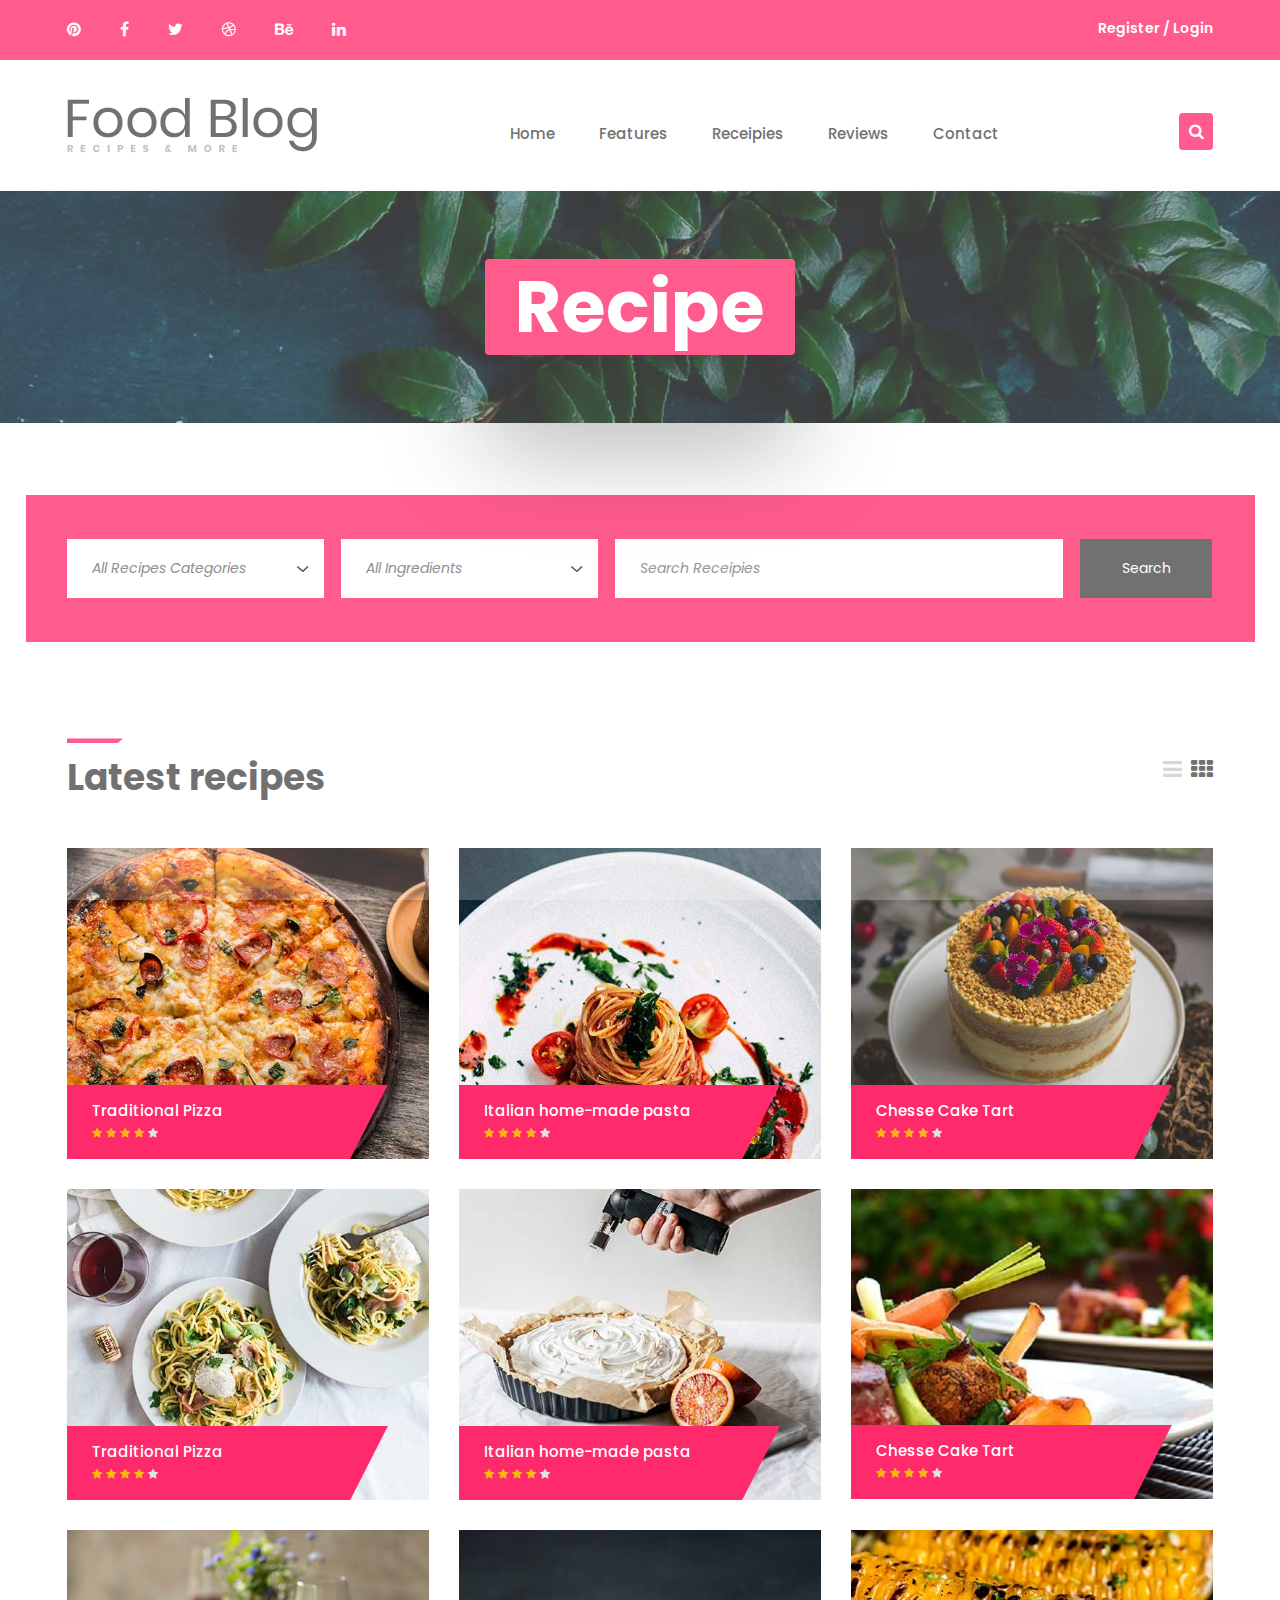
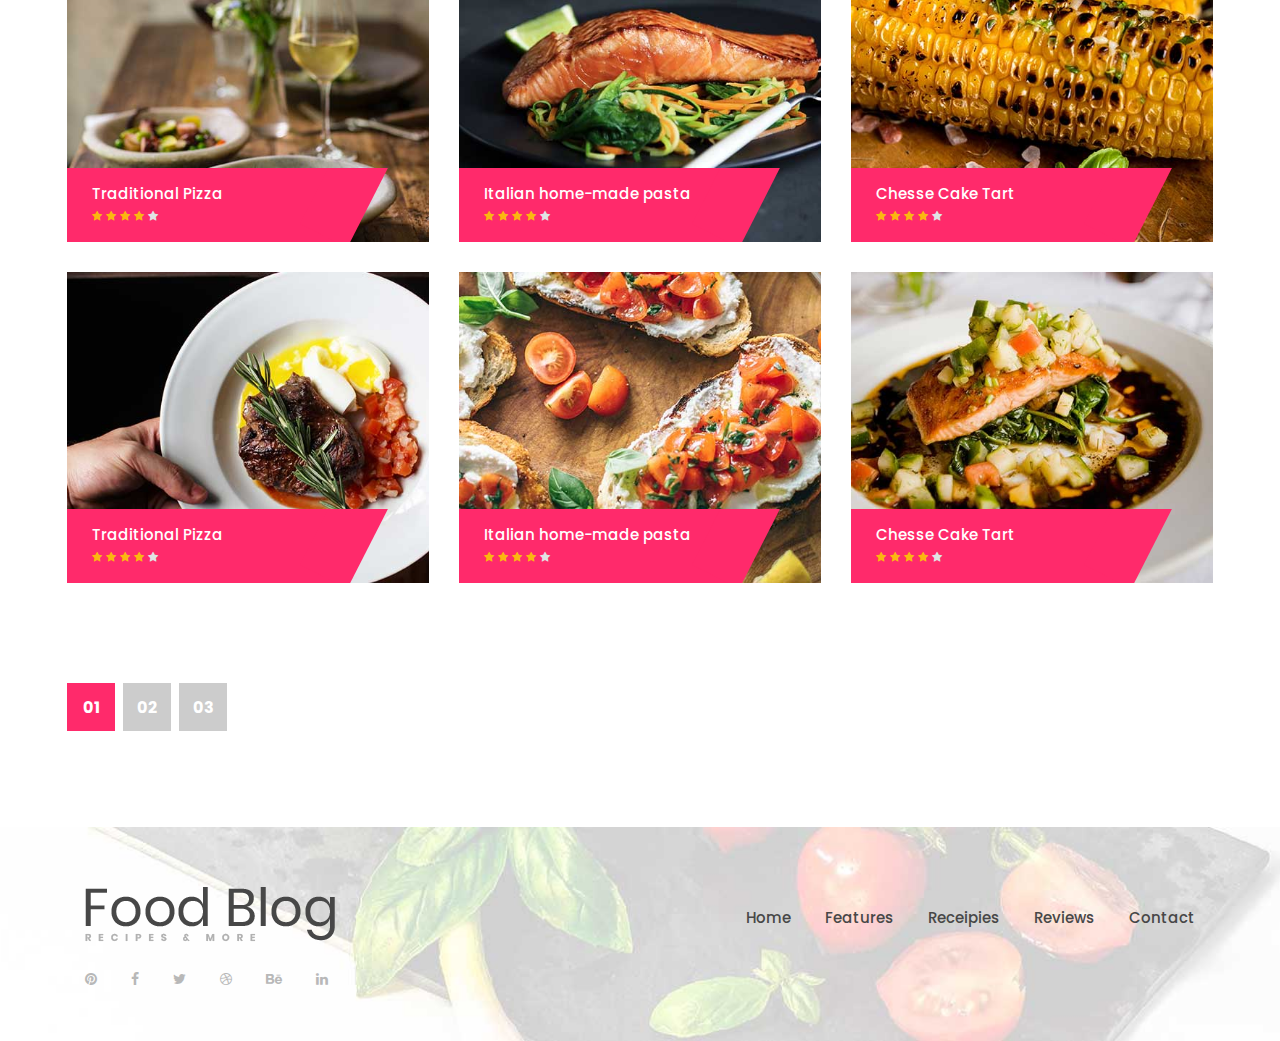
<file: recipes.html>
<!DOCTYPE html>
<html lang="en">
<head>
	<title>Food Blog</title>
	<meta charset="UTF-8">
	<meta name="description" content="Food Blog">
	<meta name="keywords" content="food, unica, creative, html">
	<meta name="viewport" content="width=device-width, initial-scale=1.0">

	<link href="img/favicon.ico" rel="shortcut icon"/>


	<link href="https://fonts.googleapis.com/css?family=Poppins:400,400i,500,500i,600,600i,700" rel="stylesheet">


	<link rel="stylesheet" href="css/bootstrap.min.css"/>
	<link rel="stylesheet" href="css/font-awesome.min.css"/>
	<link rel="stylesheet" href="css/owl.carousel.css"/>
	<link rel="stylesheet" href="css/animate.css"/>
	<link rel="stylesheet" href="css/style.css"/>



	  <script src="https://oss.maxcdn.com/html5shiv/3.7.2/html5shiv.min.js"></script>
	  <script src="https://oss.maxcdn.com/respond/1.4.2/respond.min.js"></script>


</head>
<body>

	<div id="preloder">
		<div class="loader"></div>
	</div>


	<header class="header-section">
		<div class="header-top">
			<div class="container">
				<div class="header-social">
					<a href="#"><i class="fa fa-pinterest"></i></a>
					<a href="#"><i class="fa fa-facebook"></i></a>
					<a href="#"><i class="fa fa-twitter"></i></a>
					<a href="#"><i class="fa fa-dribbble"></i></a>
					<a href="#"><i class="fa fa-behance"></i></a>
					<a href="#"><i class="fa fa-linkedin"></i></a>
				</div>
				<div class="user-panel">
					<a href="#">Register</a> /
					<a href="#">Login</a>
				</div>
			</div>
		</div>
		<div class="header-bottom">
			<div class="container">
				<a href="index.html" class="site-logo">
					<img src="img/logo.png" alt="">
				</a>
				<div class="nav-switch">
					<i class="fa fa-bars"></i>
				</div>
				<div class="header-search">
					<a href="#"><i class="fa fa-search"></i></a>
				</div>
				<ul class="main-menu">
					<li><a href="index.html">Home</a></li>
					<li><a href="about.html">Features</a></li>
					<li><a href="recipes.html">Receipies</a></li>
					<li><a href="#">Reviews</a></li>
					<li><a href="contact.html">Contact</a></li>
				</ul>
			</div>
		</div>
	</header>

	<section class="page-top-section set-bg" data-setbg="img/page-top-bg.jpg">
		<div class="container">
			<h2>Recipe</h2>
		</div>
	</section>

	<div class="search-form-section">
		<div class="sf-warp">
			<div class="container">
				<form class="big-search-form">
					<select>
						<option>All Recipes Categories</option>
						<option>Pizza</option>
						<option>Salads</option>
						<option>Desserts</option>
						<option>Side Dishes</option>
					</select>
					<select>
						<option>All Ingredients</option>
						<option>Breakfast</option>
						<option>Lunch</option>
						<option>Dinner</option>
					</select>
					<input type="text" placeholder="Search Receipies">
					<button class="bsf-btn">Search</button>
				</form>
			</div>
		</div>
	</div>

	<section class="recipes-page spad">
		<div class="container">
			<div class="row">
				<div class="col-md-8">
					<div class="section-title">
						<h2>Latest recipes</h2>
					</div>
				</div>
				<div class="col-md-4">
					<div class="recipe-view">
						<i class="fa fa-bars"></i>
						<i class="fa fa-th active"></i>
					</div>
				</div>
			</div>
			<div class="row">
				<div class="col-lg-4 col-md-6">
					<div class="recipe">
						<img src="img/recipes/1.jpg" alt="">
						<div class="recipe-info-warp">
							<div class="recipe-info">
								<h3>Traditional Pizza</h3>
								<div class="rating">
									<i class="fa fa-star"></i>
									<i class="fa fa-star"></i>
									<i class="fa fa-star"></i>
									<i class="fa fa-star"></i>
									<i class="fa fa-star is-fade"></i>
								</div>
							</div>
						</div>
					</div>
				</div>
				<div class="col-lg-4 col-md-6">
					<div class="recipe">
						<img src="img/recipes/2.jpg" alt="">
						<div class="recipe-info-warp">
							<div class="recipe-info">
								<h3>Italian home-made pasta</h3>
								<div class="rating">
									<i class="fa fa-star"></i>
									<i class="fa fa-star"></i>
									<i class="fa fa-star"></i>
									<i class="fa fa-star"></i>
									<i class="fa fa-star is-fade"></i>
								</div>
							</div>
						</div>
					</div>
				</div>
				<div class="col-lg-4 col-md-6">
					<div class="recipe">
						<img src="img/recipes/3.jpg" alt="">
						<div class="recipe-info-warp">
							<div class="recipe-info">
								<h3>Chesse Cake Tart</h3>
								<div class="rating">
									<i class="fa fa-star"></i>
									<i class="fa fa-star"></i>
									<i class="fa fa-star"></i>
									<i class="fa fa-star"></i>
									<i class="fa fa-star is-fade"></i>
								</div>
							</div>
						</div>
					</div>
				</div>
				<div class="col-lg-4 col-md-6">
					<div class="recipe">
						<img src="img/recipes/4.jpg" alt="">
						<div class="recipe-info-warp">
							<div class="recipe-info">
								<h3>Traditional Pizza</h3>
								<div class="rating">
									<i class="fa fa-star"></i>
									<i class="fa fa-star"></i>
									<i class="fa fa-star"></i>
									<i class="fa fa-star"></i>
									<i class="fa fa-star is-fade"></i>
								</div>
							</div>
						</div>
					</div>
				</div>
				<div class="col-lg-4 col-md-6">
					<div class="recipe">
						<img src="img/recipes/5.jpg" alt="">
						<div class="recipe-info-warp">
							<div class="recipe-info">
								<h3>Italian home-made pasta</h3>
								<div class="rating">
									<i class="fa fa-star"></i>
									<i class="fa fa-star"></i>
									<i class="fa fa-star"></i>
									<i class="fa fa-star"></i>
									<i class="fa fa-star is-fade"></i>
								</div>
							</div>
						</div>
					</div>
				</div>
				<div class="col-lg-4 col-md-6">
					<div class="recipe">
						<img src="img/recipes/6.jpg" alt="">
						<div class="recipe-info-warp">
								<div class="recipe-info">
								<h3>Chesse Cake Tart</h3>
								<div class="rating">
									<i class="fa fa-star"></i>
									<i class="fa fa-star"></i>
									<i class="fa fa-star"></i>
									<i class="fa fa-star"></i>
									<i class="fa fa-star is-fade"></i>
								</div>
							</div>
						</div>
					</div>
				</div>
				<div class="col-lg-4 col-md-6">
					<div class="recipe">
						<img src="img/recipes/7.jpg" alt="">
						<div class="recipe-info-warp">
							<div class="recipe-info">
								<h3>Traditional Pizza</h3>
								<div class="rating">
									<i class="fa fa-star"></i>
									<i class="fa fa-star"></i>
									<i class="fa fa-star"></i>
									<i class="fa fa-star"></i>
									<i class="fa fa-star is-fade"></i>
								</div>
							</div>
						</div>
					</div>
				</div>
				<div class="col-lg-4 col-md-6">
					<div class="recipe">
						<img src="img/recipes/8.jpg" alt="">
						<div class="recipe-info-warp">
							<div class="recipe-info">
								<h3>Italian home-made pasta</h3>
								<div class="rating">
									<i class="fa fa-star"></i>
									<i class="fa fa-star"></i>
									<i class="fa fa-star"></i>
									<i class="fa fa-star"></i>
									<i class="fa fa-star is-fade"></i>
								</div>
							</div>
						</div>
					</div>
				</div>
				<div class="col-lg-4 col-md-6">
					<div class="recipe">
						<img src="img/recipes/9.jpg" alt="">
						<div class="recipe-info-warp">
								<div class="recipe-info">
								<h3>Chesse Cake Tart</h3>
								<div class="rating">
									<i class="fa fa-star"></i>
									<i class="fa fa-star"></i>
									<i class="fa fa-star"></i>
									<i class="fa fa-star"></i>
									<i class="fa fa-star is-fade"></i>
								</div>
							</div>
						</div>
					</div>
				</div>
				<div class="col-lg-4 col-md-6">
					<div class="recipe">
						<img src="img/recipes/10.jpg" alt="">
						<div class="recipe-info-warp">
							<div class="recipe-info">
								<h3>Traditional Pizza</h3>
								<div class="rating">
									<i class="fa fa-star"></i>
									<i class="fa fa-star"></i>
									<i class="fa fa-star"></i>
									<i class="fa fa-star"></i>
									<i class="fa fa-star is-fade"></i>
								</div>
							</div>
						</div>
					</div>
				</div>
				<div class="col-lg-4 col-md-6">
					<div class="recipe">
						<img src="img/recipes/11.jpg" alt="">
						<div class="recipe-info-warp">
							<div class="recipe-info">
								<h3>Italian home-made pasta</h3>
								<div class="rating">
									<i class="fa fa-star"></i>
									<i class="fa fa-star"></i>
									<i class="fa fa-star"></i>
									<i class="fa fa-star"></i>
									<i class="fa fa-star is-fade"></i>
								</div>
							</div>
						</div>
					</div>
				</div>
				<div class="col-lg-4 col-md-6">
					<div class="recipe">
						<img src="img/recipes/12.jpg" alt="">
						<div class="recipe-info-warp">
								<div class="recipe-info">
								<h3>Chesse Cake Tart</h3>
								<div class="rating">
									<i class="fa fa-star"></i>
									<i class="fa fa-star"></i>
									<i class="fa fa-star"></i>
									<i class="fa fa-star"></i>
									<i class="fa fa-star is-fade"></i>
								</div>
							</div>
						</div>
					</div>
				</div>
			</div>
			<div class="site-pagination">
				<span>01</span>
				<a href="#">02</a>
				<a href="#">03</a>
			</div>
		</div>
	</section>

	<div class="gallery">
		<div class="gallery-slider owl-carousel">
			<div class="gs-item set-bg" data-setbg="img/instagram/1.jpg"></div>
			<div class="gs-item set-bg" data-setbg="img/instagram/2.jpg"></div>
			<div class="gs-item set-bg" data-setbg="img/instagram/3.jpg"></div>
			<div class="gs-item set-bg" data-setbg="img/instagram/4.jpg"></div>
			<div class="gs-item set-bg" data-setbg="img/instagram/5.jpg"></div>
			<div class="gs-item set-bg" data-setbg="img/instagram/6.jpg"></div>
		</div>
	</div>

	<footer class="footer-section set-bg" data-setbg="img/footer-bg.jpg">
		<div class="container-fluid">
			<div class="row">
				<div class="col-lg-6">
					<div class="footer-logo">
						<img src="img/logo.png" alt="">
					</div>
					<div class="footer-social">
						<a href="#"><i class="fa fa-pinterest"></i></a>
						<a href="#"><i class="fa fa-facebook"></i></a>
						<a href="#"><i class="fa fa-twitter"></i></a>
						<a href="#"><i class="fa fa-dribbble"></i></a>
						<a href="#"><i class="fa fa-behance"></i></a>
						<a href="#"><i class="fa fa-linkedin"></i></a>
					</div>
				</div>
				<div class="col-lg-6 text-lg-right">
					<ul class="footer-menu">
						<li><a href="#">Home</a></li>
						<li><a href="#">Features</a></li>
						<li><a href="#">Receipies</a></li>
						<li><a href="#">Reviews</a></li>
						<li><a href="#">Contact</a></li>
					</ul>

				</div>
			</div>
		</div>
	</footer>

	<script src="js/jquery-3.2.1.min.js"></script>
	<script src="js/owl.carousel.min.js"></script>
	<script src="js/main.js"></script>
</body>
</html>
</file>
<file: css/style.css>
html,
body {
	height: 100%;
	font-family: 'Poppins', sans-serif;
	-webkit-font-smoothing: antialiased;
	font-smoothing: antialiased;
}

h1,
h2,
h3,
h4,
h5,
h6 {
	margin: 0;
	font-weight: 500;
	color: #474747;
}

h1 {
	font-size: 70px;
}

h2 {
	font-size: 36px;
}

h3 {
	font-size: 30px;
}

h4 {
	font-size: 24px;
}

h5 {
	font-size: 18px;
}

h6 {
	font-size: 16px;
}

p {
	font-size: 14.1px;
	color: #838383;
	line-height: 2.1;
}

img {
	max-width: 100%;
}

input:focus,
select:focus,
button:focus,
textarea:focus {
	outline: none;
}

a:hover,
a:focus {
	text-decoration: none;
	outline: none;
}

ul,
ol {
	padding: 0;
	margin: 0;
}



.section-title {
	margin-bottom: 48px;
	position: relative;
	padding-top: 18px;
}

.section-title:after {
	position: absolute;
	content: "";
	width: 56px;
	height: 5px;
	left: 0;
	top: 0;
	background: #ff2a6b;
	-webkit-clip-path: polygon(0 0, 100% 0, 90% 100%, 0% 100%);
	clip-path: polygon(0 0, 100% 0, 90% 100%, 0% 100%);
}

.section-title h2,
.section-title h3 {
	font-weight: 700;
}

.set-bg {
	background-repeat: no-repeat;
	background-size: cover;
	background-position: top center;
}

.spad {
	padding-top: 96px;
	padding-bottom: 96px;
}

.text-white h1,
.text-white h2,
.text-white h3,
.text-white h4,
.text-white h5,
.text-white h6,
.text-white p,
.text-white span,
.text-white li,
.text-white a {
	color: #fff;
}

.rating i {
	color: #fbb710;
}

.rating .is-fade {
	color: #e0e3e4;
}


.site-btn {
	display: inline-block;
	min-width: 178px;
	text-align: center;
	border: none;
	padding: 18px 5px;
	font-weight: 400;
	font-size: 14px;
	position: relative;
	color: #fff;
	cursor: pointer;
	background: #ff2a6b;
}



#preloder {
	position: fixed;
	width: 100%;
	height: 100%;
	top: 0;
	left: 0;
	z-index: 999999;
	background: #fff;
}

.loader {
	width: 40px;
	height: 40px;
	position: absolute;
	top: 50%;
	left: 50%;
	margin-top: -13px;
	margin-left: -13px;
	border-radius: 60px;
	animation: loader 0.8s linear infinite;
	-webkit-animation: loader 0.8s linear infinite;
}

@keyframes loader {
	0% {
		-webkit-transform: rotate(0deg);
		transform: rotate(0deg);
		border: 4px solid #f44336;
		border-left-color: transparent;
	}
	50% {
		-webkit-transform: rotate(180deg);
		transform: rotate(180deg);
		border: 4px solid #673ab7;
		border-left-color: transparent;
	}
	100% {
		-webkit-transform: rotate(360deg);
		transform: rotate(360deg);
		border: 4px solid #f44336;
		border-left-color: transparent;
	}
}

@-webkit-keyframes loader {
	0% {
		-webkit-transform: rotate(0deg);
		border: 4px solid #f44336;
		border-left-color: transparent;
	}
	50% {
		-webkit-transform: rotate(180deg);
		border: 4px solid #673ab7;
		border-left-color: transparent;
	}
	100% {
		-webkit-transform: rotate(360deg);
		border: 4px solid #f44336;
		border-left-color: transparent;
	}
}

.header-section {
	clear: both;
}

.header-top {
	background: #ff2a6b;
	overflow: hidden;
	padding: 18px 0;
}

.header-social {
	float: left;
}

.header-social a {
	color: #fff;
	margin-right: 35px;
}

.user-panel {
	float: right;
	color: #fff;
	font-size: 14px;
	font-weight: 600;
}

.user-panel a {
	color: #fff;
}

.header-bottom {
	padding: 38px 0;
	position: relative;
}

.site-logo {
	display: inline-block;
}

.nav-switch {
	display: none;
}

.main-menu,
.footer-menu {
	list-style: none;
	float: right;
	margin-right: 160px;
}

.main-menu li,
.footer-menu li {
	display: inline;
}

.main-menu li a,
.footer-menu li a {
	display: inline-block;
	font-size: 15px;
	font-weight: 500;
	color: #474747;
	padding: 25px 20px;
}

.main-menu li a:hover,
.footer-menu li a:hover {
	color: #ff2a6b;
}

.header-search {
	float: right;
	margin-top: 15px;
}

.header-search a {
	height: 37px;
	width: 34px;
	border: none;
	background: #ff2a6b;
	color: #fff;
	border-radius: 4px;
	display: inline-block;
	text-align: center;
	padding-top: 7px;
}



.hero-section {
	clear: both;
}

.hero-slide-item {
	height: 694px;
	display: table;
	width: 100%;
	overflow: hidden;
}

.hs-text {
	vertical-align: middle;
	display: table-cell;
	text-align: center;
}

.hs-title-1,
.hs-title-2,
.hs-title-3 {
	font-weight: 700;
	color: #fff;
	position: relative;
	margin-bottom: 10px;
}

.hs-title-1 span,
.hs-title-2 span,
.hs-title-3 span {
	display: inline-block;
	border-radius: 5px;
	position: relative;
	-webkit-box-shadow: -1px -5px 20px 0px rgba(0, 0, 0, 0.3);
	        box-shadow: -1px -5px 20px 0px rgba(0, 0, 0, 0.3);
	opacity: 0;
}

.hs-title-1 {
	font-size: 72px;
	z-index: 3;
}

.hs-title-1 span {
	padding: 0 28px;
	background: #ff2a6b;
	-webkit-transform: rotate(4deg);
	    -ms-transform: rotate(4deg);
	        transform: rotate(4deg);
}

.hs-title-2 {
	font-size: 48px;
	z-index: 4;
}

.hs-title-2 span {
	padding: 5px 28px;
	background: #fdc856;
	-webkit-transform: rotate(0deg);
	    -ms-transform: rotate(0deg);
	        transform: rotate(0deg);
	left: 0;
	top: 0;
}

.hs-title-3 {
	font-size: 36px;
	z-index: 5;
}

.hs-title-3 span {
	padding: 10px 28px;
	background: #bdde64;
	-webkit-transform: rotate(0deg);
	    -ms-transform: rotate(0deg);
	        transform: rotate(0deg);
	top: 0;
}

.owl-item.active .hero-slide-item .hs-title-1 span,
.owl-item.active .hero-slide-item .hs-title-2 span,
.owl-item.active .hero-slide-item .hs-title-3 span {
	opacity: 1;
}

.owl-item.active .hero-slide-item .hs-title-1 span {
	-webkit-transform: rotate(0);
	    -ms-transform: rotate(0);
	        transform: rotate(0);
	-webkit-transition: all 0.4s ease 0.6s;
	-o-transition: all 0.4s ease 0.6s;
	transition: all 0.4s ease 0.6s;
}

.owl-item.active .hero-slide-item .hs-title-2 span {
	-webkit-transform: rotate(-6deg);
	    -ms-transform: rotate(-6deg);
	        transform: rotate(-6deg);
	left: 120px;
	top: -15px;
	-webkit-transition: all 0.4s ease 0.8s;
	-o-transition: all 0.4s ease 0.8s;
	transition: all 0.4s ease 0.8s;
}

.owl-item.active .hero-slide-item .hs-title-3 span {
	-webkit-transform: rotate(3deg);
	    -ms-transform: rotate(3deg);
	        transform: rotate(3deg);
	top: -15px;
	-webkit-transition: all 0.4s ease 1s;
	-o-transition: all 0.4s ease 1s;
	transition: all 0.4s ease 1s;
}

.hero-slider .owl-next {
	position: absolute;
	width: 40px;
	height: 40px;
	border: 2px solid #ff2a6b;
	color: #ff2a6b;
	border-radius: 50%;
	right: 110px;
	top: calc(50% - 20px);
	text-align: center;
	font-size: 24px;
}



.add-slider {
	position: absolute;
	width: calc(100% - 33.333333%);
	height: 100%;
	background: #333;
}

.add-slider .owl-stage-outer,
.add-slider .owl-stage,
.add-slider .owl-item,
.add-slider .as-item {
	height: 100%;
}

.add-text-warp {
	position: relative;
	z-index: 2;
}

.add-warp {
	position: relative;
	overflow: hidden;
}

.add-warp .add-text {
	background: #ff2a6b;
	padding: 50px 0 35px;
}

.add-warp .add-text:after {
	position: absolute;
	content: "";
	width: 160px;
	height: 123%;
	left: -80px;
	top: -61px;
	background: #ff2a6b;
	-webkit-transform: rotate(-25deg);
	    -ms-transform: rotate(-25deg);
	        transform: rotate(-25deg);
	z-index: -1;
}

.add-warp .add-text h2 {
	font-weight: 700;
	margin-bottom: 15px;
}

.add-warp .add-text ul {
	list-style: none;
}

.add-warp .add-text ul li {
	position: relative;
	font-weight: 500;
	font-size: 14px;
	padding-left: 30px;
	margin-bottom: 15px;
}

.add-warp .add-text ul li:after {
	position: absolute;
	content: "";
	width: 25px;
	height: 25px;
	left: 0;
	top: 0;
	background-image: url(../img/icon/check.png);
}

.add-warp .add-text .at-style {
	position: absolute;
	height: 100%;
	width: 40%;
	left: 0;
	z-index: -2;
}

.add-warp .add-text .at-style:after {
	position: absolute;
	content: "";
	width: 160px;
	height: 123%;
	left: -80px;
	top: -61px;
	background: #fdc856;
	-webkit-transform: rotate(-25deg);
	    -ms-transform: rotate(-25deg);
	        transform: rotate(-25deg);
	z-index: -1;
}

.add-warp .add-text .at-style:before {
	position: absolute;
	content: "";
	width: 160px;
	height: 123%;
	left: -87px;
	top: -26px;
	background: #bdde64;
	-webkit-transform: rotate(-25deg);
	    -ms-transform: rotate(-25deg);
	        transform: rotate(-25deg);
	z-index: -1;
}


.recipes-section .container {
	margin-bottom: -30px;
}

.recipe {
	position: relative;
	margin-bottom: 30px;
}

.recipe .recipe-info-warp {
	position: absolute;
	width: 100%;
	bottom: 0;
	left: 0;
	padding-right: 80px;
	overflow: hidden;
}

.recipe .recipe-info {
	padding: 17px 25px 15px;
	background: #ff2a6b;
	position: relative;
}

.recipe .recipe-info:after {
	position: absolute;
	content: "";
	width: 53px;
	height: calc(100% + 40px);
	right: -27px;
	bottom: 0;
	background: #ff2a6b;
	-webkit-transform: rotate(27deg);
	    -ms-transform: rotate(27deg);
	        transform: rotate(27deg);
}

.recipe .recipe-info h3 {
	font-size: 15px;
	color: #fff;
}

.recipe .rating i {
	font-size: 11px;
}



.bottom-widgets-section {
	background: #f4f7fb;
}

.sp-recipes-list {
	list-style: none;
}

.sp-recipes-list li {
	margin-bottom: 22px;
}

.sp-recipes-list .rl-thumb {
	width: 77px;
	height: 77px;
	float: left;
}

.sp-recipes-list .rl-info {
	padding-left: 90px;
}

.sp-recipes-list .rl-info span {
	font-size: 12px;
	font-weight: 500;
	color: #ff2a6b;
}

.sp-recipes-list .rl-info h6 {
	margin-bottom: 12px;
	padding-top: 2px;
}

.sp-recipes-list .rl-info .rating {
	font-size: 12px;
}

.sp-blog-item {
	margin-top: 30px;
	-webkit-box-shadow: 0 17px 29px rgba(0, 0, 0, 0.15);
	        box-shadow: 0 17px 29px rgba(0, 0, 0, 0.15);
}

.sp-blog-item .blog-thubm {
	position: relative;
}

.sp-blog-item .blog-thubm img {
	min-width: 100%;
}

.sp-blog-item .blog-date {
	position: absolute;
	top: 0;
	left: 0;
	background: #ff2a6b;
	color: #fff;
	font-size: 14px;
	padding: 15px 24px 15px 30px;
}

.sp-blog-item .blog-date span {
	position: relative;
	z-index: 2;
}

.sp-blog-item .blog-date:after {
	position: absolute;
	content: "";
	right: -30px;
	top: 0;
	color: treansepernt;
	border-left: 30px solid transparent;
	border-right: 30px solid transparent;
	border-top: 51px solid #ff2a6b;
	z-index: 0;
}

.sp-blog-item .blog-text {
	padding: 48px 40px 45px;
	background: #fff;
	position: relative;
}

.sp-blog-item .blog-text h5 {
	margin-bottom: 10px;
}

.sp-blog-item .blog-text span {
	display: block;
	margin-bottom: 20px;
	font-size: 14px;
	font-weight: 500;
	color: #ff2a6b;
}

.sp-blog-item .blog-text .comment {
	font-size: 12px;
	color: #474747;
}

.sp-blog-item .readmore {
	position: absolute;
	right: 0;
	bottom: 0;
	width: 41px;
	height: 41px;
	text-align: center;
	background: #ff2a6b;
	color: #fff;
	font-size: 23px;
	padding-top: 4px;
}



.review-section {
	padding: 65px 0;
	background: #fdc856;
}

.review-item {
	overflow: hidden;
	background: #fff;
}

.review-item .review-thumb {
	width: 166px;
	height: 160px;
	float: left;
	position: relative;
}

.review-item .review-text {
	padding-top: 25px;
	padding-left: 195px;
}

.review-item .review-text span {
	font-size: 12px;
	font-weight: 500;
	color: #ff2a6b;
}

.review-item .review-text h6 {
	margin-bottom: 10px;
}

.review-item .rating {
	font-size: 12px;
	margin-bottom: 15px;
}

.review-item .author-pic {
	width: 38px;
	height: 38px;
	border-radius: 50%;
	float: left;
}

.review-item .review-date {
	position: absolute;
	top: 0;
	left: 0;
	background: #ff2a6b;
	color: #fff;
	font-size: 12px;
	padding: 9px 2px 8px 13px;
}

.review-item .review-date span {
	position: relative;
	z-index: 1;
}

.review-item .review-date:after {
	position: absolute;
	content: "";
	right: -19px;
	top: 0;
	color: treansepernt;
	border-left: 19px solid transparent;
	border-right: 19px solid transparent;
	border-top: 36px solid #ff2a6b;
	z-index: 0;
}

.review-item p {
	padding-left: 55px;
	margin-bottom: 0;
	padding-top: 4px;
}


.gallery-slider .gs-item {
	height: 320px;
}



.footer-section {
	padding: 60px 70px 50px;
}

.footer-social {
	margin-top: 25px;
}

.footer-social a {
	color: #b8b8b8;
	font-size: 14px;
	margin-right: 30px;
}

.footer-social a:hover {
	color: #ff2a6b;
}

.footer-menu {
	float: none;
	margin-right: 0;
}

.footer-menu li a {
	padding: 20px 15px;
}

.footer-menu li:last-child a {
	padding-right: 0;
}

.copyright {
	margin-bottom: 0;
	padding-top: 10px;
}



.page-top-section {
	text-align: center;
}

.page-top-section h2 {
	font-size: 72px;
	display: inline-block;
	font-weight: 700;
	color: #fff;
	padding: 5px 30px;
	margin: 68px 0;
	border-radius: 4px;
	background: #ff2a6b;
	-webkit-box-shadow: 0px 90px 100px rgba(0, 0, 0, 0.4);
	        box-shadow: 0px 90px 100px rgba(0, 0, 0, 0.4);
}

.site-pagination {
	padding-top: 70px;
}

.site-pagination a,
.site-pagination span {
	min-width: 48px;
	height: 48px;
	display: inline-block;
	text-align: center;
	padding: 13px 10px 0;
	font-size: 16px;
	font-weight: 700;
	color: #fff;
	background: #cccccc;
	margin-right: 4px;
}

.site-pagination span {
	background: #ff2a6b;
}

.recipe-view {
	text-align: right;
	padding-top: 20px;
}

.recipe-view i {
	font-size: 22px;
	margin-left: 5px;
	color: #cccccc;
	cursor: pointer;
}

.recipe-view i.active {
	color: #474747;
}



.sf-warp {
	width: 1229px;
	margin: 72px auto 0;
	padding: 44px 0;
	background: #ff2a6b;
}

.big-search-form select {
	height: 59px;
	border: none;
	background: #fff;
	padding: 0 25px;
	font-size: 14px;
	color: #6d6d6d;
	font-style: italic;
	float: left;
	margin-right: 17px;
	width: calc(23.9% - 17px);
	-webkit-appearance: none;
	-moz-appearance: none;
	-ms-appearance: none;
	appearance: none;
	background-image: url(../img/icon/angle-bottom.png);
	background-repeat: no-repeat;
	background-position: right 15px center;
	padding-right: 35px;
}

.big-search-form input {
	height: 59px;
	border: none;
	padding: 0 25px;
	margin-right: 17px;
	width: calc(40.6% - 17px);
	float: left;
	font-size: 14px;
}

.big-search-form .bsf-btn {
	border: none;
	height: 59px;
	font-size: 14px;
	color: #fff;
	min-width: 132px;
	background: #474747;
}

.big-search-form ::-webkit-input-placeholder {
	font-style: italic;
}

.big-search-form :-ms-input-placeholder {
	font-style: italic;
}

.big-search-form ::-ms-input-placeholder {
	font-style: italic;
}

.big-search-form ::placeholder {
	font-style: italic;
}

.about-text h2 {
	font-weight: 600;
	margin-bottom: 65px;
}

.about-text p {
	margin-bottom: 50px;
}

.facts-warp {
	width: 1558px;
	margin: 0 auto;
	background: #eff3f7;
	padding: 115px 0;
}

.fact-item {
	text-align: center;
}

.fact-item .fact-icon {
	margin-bottom: 20px;
}

.fact-item h2 {
	font-size: 48px;
	font-weight: 600;
	margin-bottom: 10px;
}

.fact-item p {
	font-size: 18;
	font-weight: 500;
	color: #474747;
}

.newsletter-section .nl-text h2 {
	font-weight: 600;
	margin-bottom: 50px;
}

.newsletter-section .nl-text p {
	font-size: 12px;
	font-style: italic;
	line-height: 2.4;
}

.newsletter-section .nl-sp-img {
	min-width: 649px;
	position: relative;
	left: 70px;
	padding-top: 20px;
}

.newsletter-form {
	position: relative;
	margin-bottom: 35px;
}

.newsletter-form input {
	width: 100%;
	font-size: 12px;
	border: none;
	height: 58px;
	padding-left: 35px;
	padding-right: 215px;
	background: #eff3f7;
}

.newsletter-form .site-btn {
	position: absolute;
	right: 0;
	top: 0;
	height: 100%;
}


.recipe-view-section .rv-warp {
	height: 767px;
	width: 1540px;
	margin: -45px auto 0px;
	position: relative;
	z-index: -1;
}

.recipe-details-section {
	padding-top: 64px;
	padding-bottom: 70px;
}

.racipe-cata {
	display: inline-block;
	background: #ff2a6b;
	color: #fff;
	font-size: 16px;
	padding: 14px 20px 12px 30px;
	position: relative;
	margin-bottom: 10px;
}

.racipe-cata span {
	position: relative;
	z-index: 1;
}

.racipe-cata:after {
	position: absolute;
	content: "";
	right: -30px;
	top: 0;
	color: treansepernt;
	border-left: 30px solid transparent;
	border-right: 30px solid transparent;
	border-top: 50px solid #ff2a6b;
	z-index: 0;
}

.recipe-meta h2 {
	font-weight: 600;
}

.recipe-meta .recipe-date {
	font-size: 14px;
	color: #a4a4a4;
	margin-bottom: 30px;
}

.recipe-meta .rating {
	margin-bottom: 55px;
}

.recipe-meta .rating i {
	margin-right: 2px;
}

.recipe-info-list {
	list-style: none;
	padding-left: 17px;
}

.recipe-info-list li {
	margin-bottom: 50px;
}

.recipe-info-list h2 {
	float: left;
	font-weight: 600;
	min-width: 60px;
}

.recipe-info-list p {
	padding-left: 70px;
	margin-bottom: 0;
	padding-top: 13px;
	font-size: 14px;
}

.recipe-filter-warp {
	background: #eff3f7;
}

.recipe-filter-warp .filter-top {
	padding-right: 110px;
	overflow: hidden;
}

.recipe-filter-warp .filter-top .filter-top-text {
	background: #ff2a6b;
	padding: 22px 50px;
	position: relative;
}

.recipe-filter-warp .filter-top .filter-top-text:after {
	position: absolute;
	content: "";
	width: 60px;
	height: 120%;
	right: -30px;
	top: -20px;
	background: #ff2a6b;
	-webkit-transform: rotate(22deg);
	    -ms-transform: rotate(22deg);
	        transform: rotate(22deg);
}

.recipe-filter-warp .filter-top .filter-top-text p {
	margin-bottom: 0;
	color: #fff;
	font-size: 15px;
	position: relative;
	z-index: 1;
}

.recipe-filter-warp .filter-form-warp {
	padding: 55px;
	padding-right: 30px;
}

.recipe-filter-warp .filter-form-warp h2 {
	font-weight: 600;
	margin-bottom: 35px;
}

.recipe-filter-warp .filter-form .check-warp {
	display: block;
	margin-bottom: 25px;
}

.recipe-filter-warp .filter-form .check-warp:last-child {
	margin-bottom: 0;
}

.recipe-filter-warp .filter-form label {
	font-size: 16px;
	position: relative;
	padding-left: 55px;
	padding-top: 2px;
	cursor: pointer;
}

.recipe-filter-warp .filter-form label:after {
	position: absolute;
	content: "";
	width: 27px;
	height: 27px;
	left: 0;
	top: 0;
	background: #fff;
	border: 1px solid #aaaaaa;
}

.recipe-filter-warp .filter-form input[type=checkbox] {
	visibility: hidden;
	position: absolute;
	z-index: -1;
}

.recipe-filter-warp .filter-form input[type=checkbox]:checked+label:after {
	background-image: url("../img/icon/check-2.png");
	background-repeat: no-repeat;
	background-position: center center;
	background-color: #ff2a6b;
	border-color: #ff2a6b;
}

.comment-section h4 {
	font-weight: 600;
	margin-bottom: 75px;
}

.comment-form input,
.comment-form textarea,
.contact-form input,
.contact-form textarea {
	width: 100%;
	height: 53px;
	border: none;
	background: #eff3f7;
	font-size: 14px;
	padding: 0 30px;
	margin-bottom: 25px;
}

.comment-form textarea,
.contact-form textarea {
	height: 232px;
	padding: 30px;
}

.comment-form .site-btn,
.contact-form .site-btn {
	min-width: 149px;
}

.comment-form ::-webkit-input-placeholder,
.contact-form ::-webkit-input-placeholder {
	font-style: italic;
}

.comment-form :-ms-input-placeholder,
.contact-form :-ms-input-placeholder {
	font-style: italic;
}

.comment-form ::-ms-input-placeholder,
.contact-form ::-ms-input-placeholder {
	font-style: italic;
}

.comment-form ::placeholder,
.contact-form ::placeholder {
	font-style: italic;
}



.contact-form-warp h4 {
	font-weight: 600;
	margin-bottom: 75px;
}

.contact-logo {
	margin-bottom: 40px;
}

.contact-info {
	padding-left: 95px;
}

.contact-info .ct-list {
	list-style: none;
}

.contact-info .ct-list li {
	margin-bottom: 25px;
}

.contact-info .ct-list h6 {
	display: inline-block;
	color: #ff2a6b;
	padding-bottom: 1px;
	border-bottom: 1px solid #ff2a6b;
	margin-bottom: 5px;
}

.contact-info .ct-list p {
	margin-bottom: 0;
	font-weight: 500;
	color: #474747;
}

.contact-social {
	padding-top: 30px;
}

.contact-social a {
	color: #474747;
	margin-right: 30px;
}

.contact-social a:last-child {
	margin-right: 0;
}

.location-map {
	height: 579px;
	margin-top: 16px;
	background: #ddd;
}


@media (min-width: 1200px) {
	.container {
		max-width: 1176px;
	}
}

@media (max-width: 1559px) {
	.facts-warp {
		width: 100%;
	}
	.newsletter-section .nl-sp-img {
		min-width: auto;
		left: 30px;
	}
	.recipe-view-section .rv-warp {
		width: 100%;
		margin-top: 0;
	}
}

@media (max-width: 1250px) {
	.sf-warp {
		width: 100%;
	}
	.newsletter-section .nl-sp-img {
		left: 0;
	}
}



@media only screen and (min-width: 992px) and (max-width: 1199px) {
	.main-menu {
		margin-right: 40px;
	}
	.gallery-slider .gs-item {
		height: 235px;
	}
	.hero-slide-item .hs-text {
		-webkit-transform: scale(0.8);
		    -ms-transform: scale(0.8);
		        transform: scale(0.8);
		-webkit-transform-origin: center center;
		    -ms-transform-origin: center center;
		        transform-origin: center center;
	}
	.big-search-form input {
		width: calc(37.6% - 17px);
	}
	.footer-menu li a {
		padding: 15px 8px;
	}
	.recipe .recipe-info:after {
		right: -32px;
	}
}



@media only screen and (min-width: 768px) and (max-width: 991px) {
	.site-logo {
		max-width: 170px;
	}
	.main-menu {
		margin-right: 15px;
	}
	.main-menu li a {
		padding: 10px 12px;
	}
	.header-search {
		margin-top: 0;
	}
	.hero-slide-item .hs-text {
		-webkit-transform: scale(0.7);
		    -ms-transform: scale(0.7);
		        transform: scale(0.7);
		-webkit-transform-origin: center center;
		    -ms-transform-origin: center center;
		        transform-origin: center center;
	}
	.hero-slider .owl-next {
		right: 50px;
	}
	.review-item {
		margin: 10px 0;
	}
	.gallery-slider .gs-item {
		height: 242px;
	}
	.footer-menu li:first-child a {
		padding-left: 0;
	}
	.big-search-form select {
		width: calc(51% - 17px);
		margin-bottom: 20px;
	}
	.big-search-form select:nth-child(2) {
		margin-right: 0;
	}
	.big-search-form input {
		width: calc(73.3% - 17px);
	}
	.big-search-form .bsf-btn {
		width: 182px;
	}
	.about-text {
		margin-bottom: 30px;
	}
	.fact-item {
		margin-bottom: 40px;
	}
	.facts-section .container {
		margin-bottom: -40px;
	}
	.recipe-filter-warp {
		margin-bottom: 50px;
	}
	.contact-form-warp {
		margin-bottom: 50px;
	}
	.contact-info {
		padding-left: 0;
	}
	.contact-info .ct-list li {
		float: left;
		margin-right: 50px;
	}
	.contact-info .ct-list li:last-child {
		margin-right: 0;
	}
	.contact-social {
		clear: both;
		margin-bottom: 40px;
	}
}



@media only screen and (max-width: 767px) {
	.main-menu {
		display: none;
		float: none;
		position: absolute;
		background: #fff;
		width: 100%;
		left: 0;
		top: 100%;
		z-index: 999;
	}
	.main-menu li {
		display: block;
	}
	.main-menu li a {
		display: block;
		color: #333;
		margin-left: 0;
		padding: 13px 20px;
		border-top: 1px solid #ededed;
	}
	.nav-switch {
		display: block;
		float: right;
		width: 38px;
		height: 38px;
		border: 1px solid #ddd;
		text-align: center;
		font-size: 24px;
		margin-left: 15px;
	}
	.header-search {
		margin-top: 0;
	}
	.hero-slide-item {
		height: 594px;
	}
	.hero-slide-item .hs-text {
		-webkit-transform: scale(0.6);
		    -ms-transform: scale(0.6);
		        transform: scale(0.6);
		-webkit-transform-origin: center center;
		    -ms-transform-origin: center center;
		        transform-origin: center center;
	}
	.hs-title-1 {
		font-size: 60px;
	}
	.hs-title-2 {
		font-size: 45px;
	}
	.hs-title-3 {
		font-size: 35px;
	}
	.hero-slider .owl-next {
		right: 20px;
	}
	.add-warp {
		padding-left: 170px;
	}
	.review-item {
		margin: 10px 0;
	}
	.ftw-warp:first-child {
		margin-bottom: 30px;
	}
	.footer-section {
		text-align: center;
	}
	.footer-social a {
		color: #474747;
		margin-right: 20px;
	}
	.footer-menu {
		margin: 30px 0 10px;
	}
	.footer-menu li a {
		padding: 5px 10px;
	}
	.gallery-slider .gs-item {
		height: 150px;
	}
	.big-search-form select,
	.big-search-form input {
		width: 100%;
		margin-right: 0;
		margin-bottom: 20px;
	}
	.big-search-form {
		text-align: center;
	}
	.big-search-form .bsf-btn {
		width: 182px;
	}
	.about-text {
		margin-bottom: 30px;
	}
	.fact-item {
		margin-bottom: 40px;
	}
	.facts-section .container {
		margin-bottom: -40px;
	}
	.page-top-section h2 {
		font-size: 42px;
	}
	.recipe-filter-warp {
		margin-bottom: 50px;
	}
	.recipe-view {
		margin-bottom: 20px;
	}
	.footer-section {
		padding: 60px 15px 50px;
	}
	.contact-form-warp {
		margin-bottom: 50px;
	}
	.contact-info {
		padding-left: 0;
	}
	.contact-info .ct-list li {
		float: left;
		margin-right: 50px;
	}
	.contact-info .ct-list li:last-child {
		margin-right: 0;
	}
	.contact-social {
		clear: both;
		margin-bottom: 40px;
	}
}



@media only screen and (max-width: 576px) {
	.add-warp {
		padding-left: 0px;
	}
	.add-warp .add-text {
		padding-left: 30px;
		padding-right: 20px;
	}
	.hero-slide-item .hs-text {
		-webkit-transform: scale(0.6);
		    -ms-transform: scale(0.6);
		        transform: scale(0.6);
	}
	.hs-title-1 {
		font-size: 40px;
	}
	.hs-title-2 {
		font-size: 30px;
	}
	.hs-title-3 {
		font-size: 20px;
	}
	.owl-item.active .hero-slide-item .hs-title-1 span,
	.owl-item.active .hero-slide-item .hs-title-2 span,
	.owl-item.active .hero-slide-item .hs-title-3 span {
		-webkit-transform: rotate(0);
		    -ms-transform: rotate(0);
		        transform: rotate(0);
		left: 0;
		top: 0;
	}
}



@media only screen and (max-width: 479px) {
	.site-logo {
		max-width: 170px;
	}
	.header-social {
		display: none;
	}
	.user-panel {
		float: none;
		text-align: center;
	}
	.gallery-slider .gs-item {
		height: 100px;
	}
	.review-item .review-thumb {
		float: none;
		margin: 20px auto 0;
	}
	.review-item .review-text {
		clear: both;
		padding-bottom: 30px;
		padding-left: 30px;
		text-align: center;
	}
	.review-item .author-pic {
		float: none;
		display: inline-block;
	}
	.review-item p {
		padding-left: 0;
	}
	.page-top-section h2 {
		font-size: 32px;
	}
	.recipe-filter-warp .filter-top {
		padding-right: 58px;
	}
	.recipe-info-list {
		padding-left: 0;
	}
}

@media only screen and (max-width: 330px) {
	.recipe-filter-warp .filter-top,
	.recipe .recipe-info-warp {
		padding-right: 0;
	}
}
</file>
